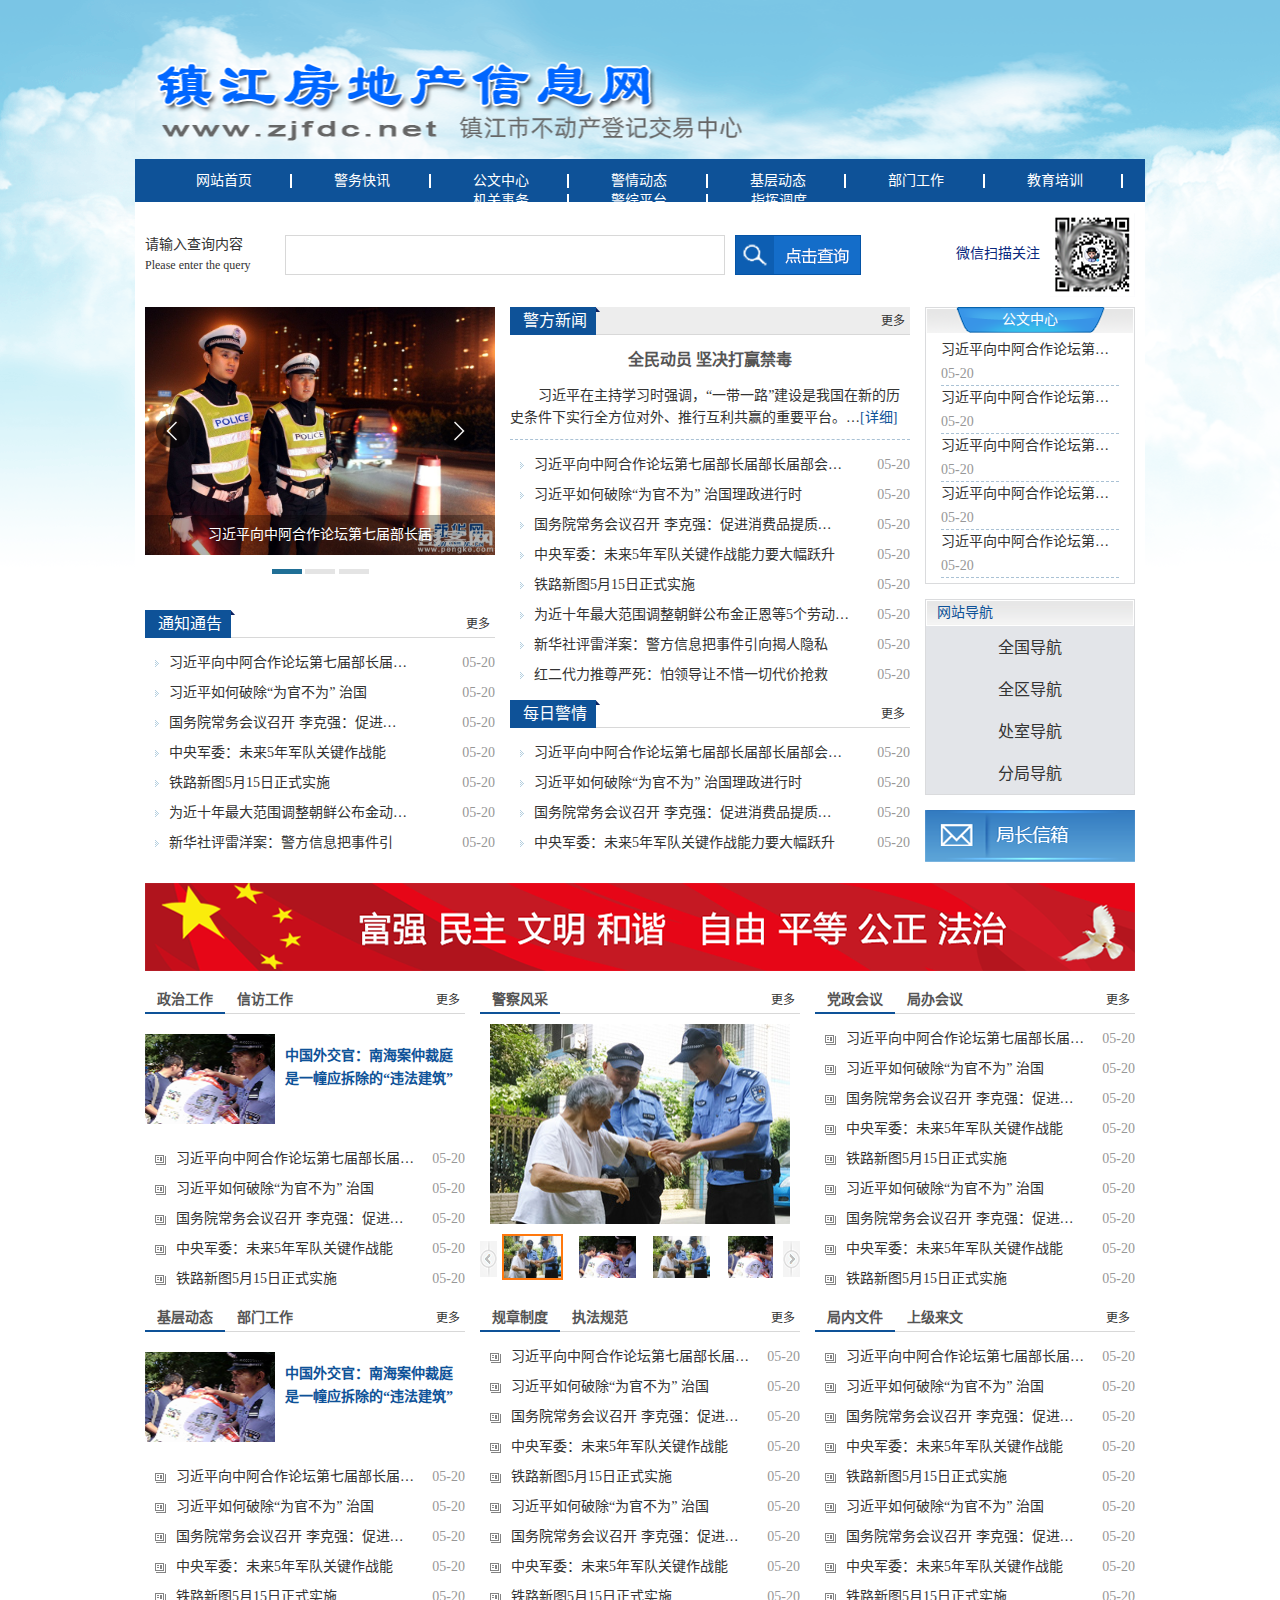
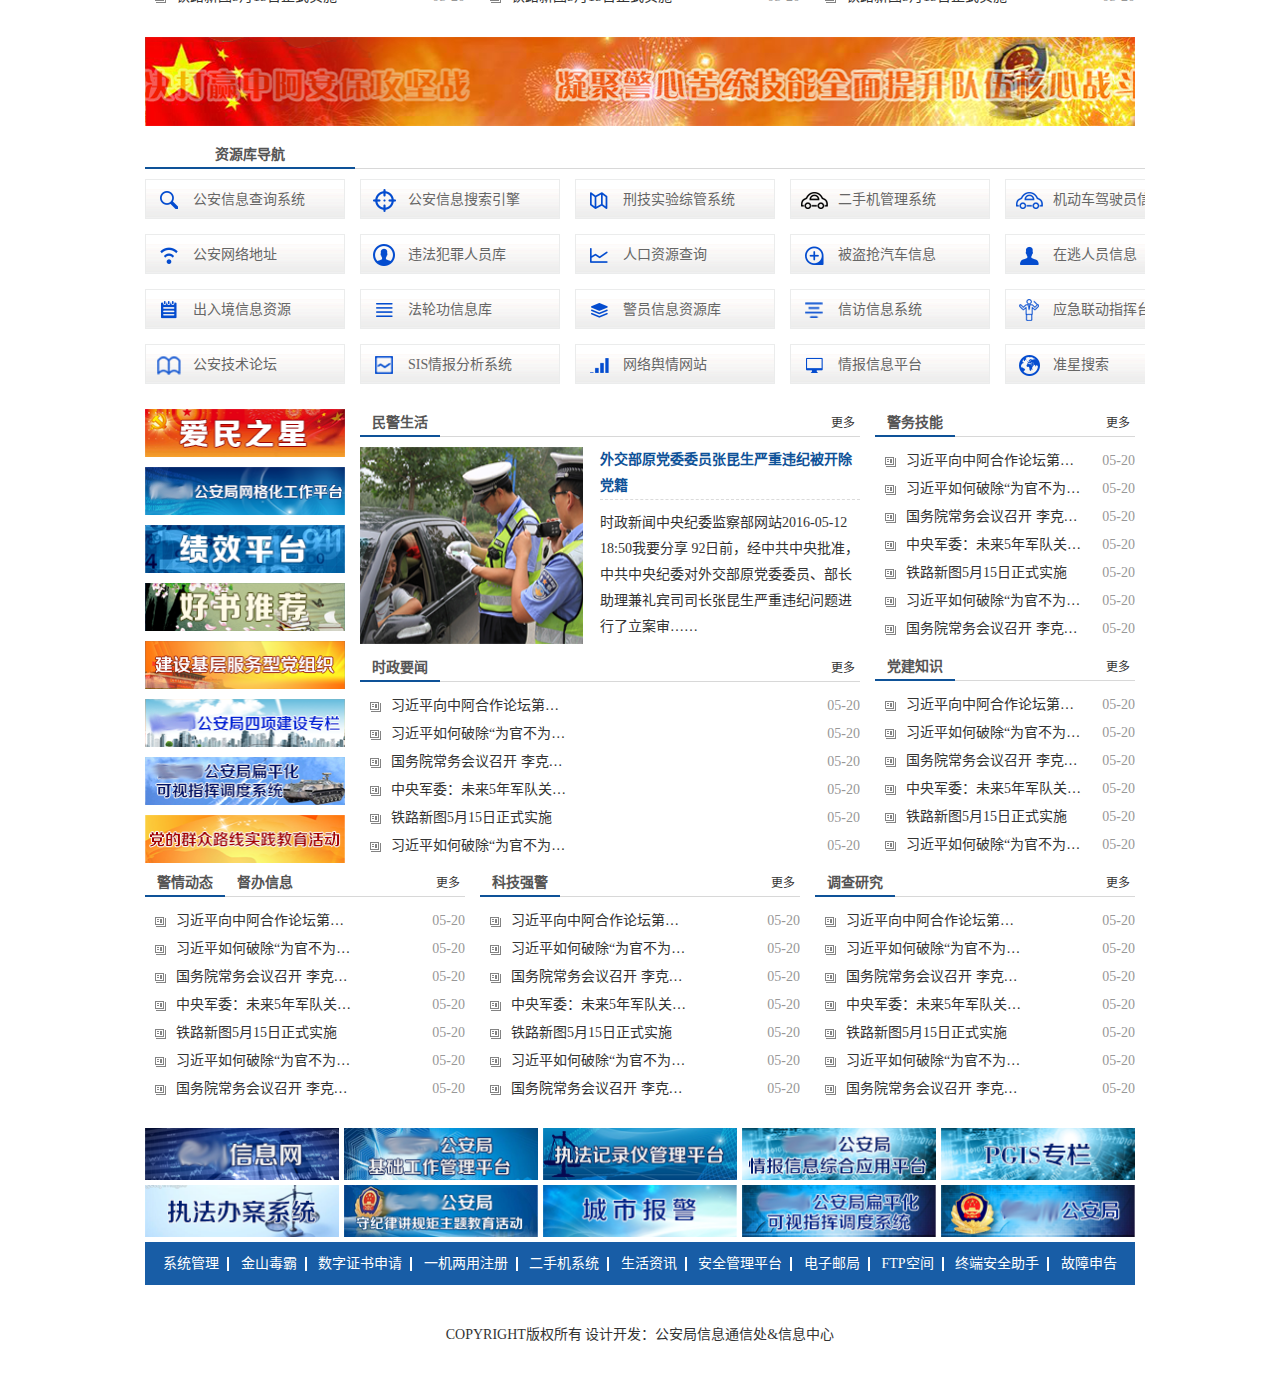
<file: wp-content/themes/zjfdc/index.html>
<!DOCTYPE html>
<html lang="zh-CN">

	<head>
		<meta charset="utf-8">
		<meta http-equiv="X-UA-Compatible" content="IE=edge,Chrome=1">
		<meta name="renderer" content="webkit">
		<!--国产浏览器高速模式-->
		<meta name="viewport" content="width=device-width, initial-scale=1">
		<meta name="author" content="Yao Longfei" />
		<!-- 作者 -->
		<meta name="revised" content="Yao.v1, 2016/7/11" />
		<!-- 定义页面的最新版本 -->
		<meta name="description" content="网站简介" />
		<!-- 网站简介 -->
		<meta name="keywords" content="搜索关键字，以半角英文逗号隔开" />
		<!-- 搜索关键字 -->
		<title>某某市公安局</title>
		<!-- 基础样式文件 开始 -->
		<link href="css/bootstrap.css" rel="stylesheet" type="text/css">
		<link href="css/base.css" rel="stylesheet" type="text/css">
		<link href="css/index.css" rel="stylesheet" type="text/css">
		<!-- 基础样式文件结束 -->
		<!-- 基础JS文件 开始 -->
		<script type="text/javascript" src="js/jquery-1.10.2.min.js"></script>
		<script type="text/javascript" src="js/bootstrap.min.js"></script>
		<script type="text/javascript" src="js/base.js"></script>
		<script type="text/javascript" src="js/index.js"></script>
		<!-- 轮播图 开始 -->
		<script type="text/javascript" src="js/lb_jcfc.js"></script>
		<link href="css/lbt1.css" rel="stylesheet" type="text/css">
		<script type="text/javascript" src="js/lbt1.js"></script>
		<!-- 基础JS文件 结束 -->
	</head>

	<body>
		
		<!-- main 开始 -->
		<div class="main">
			<div class="main_box">

				<!-- logo 开始 -->
				<div class="logo"></div>
				<!-- logo 结束 -->
	
				<!-- banner 开始 -->
				<div class="banner">
					<ul>
						<li class="right_border"><a href="index.html">网站首页</a></li>
						<li class="right_border"><a href="list_pic.html">警务快讯</a></li>
						<li class="right_border"><a href="list_wz.html">公文中心</a></li>
						<li class="right_border"><a href="">警情动态</a></li>
						<li class="right_border"><a href="">基层动态</a></li>
						<li class="right_border"><a href="">部门工作</a></li>
						<li class="right_border"><a href="">教育培训</a></li>
						<li class="right_border"><a href="">机关事务</a></li>
						<li class="right_border"><a href="">警综平台</a></li>
						<li><a href="">指挥调度</a></li>
					</ul>
				</div>
				<!-- banner 结束 -->
	
				<!-- 搜索与微信 开始 -->
				<div class="search_wx">
					<div class="search">
						<span>
							请输入查询内容<br />
							<font>Please enter the query</font>
						</span>
						<input class="text" type="text" />
						<input class="button" type="button" />
					</div>
					<div class="wx">
						<font>微信扫描关注</font><img src="img/index/2wm.png" />
					</div>
				</div>
				<!-- 搜索与微信 结束 -->
	
				<!-- 新闻 开始 -->
				<div class="news">
					<div class="news_box1">
						<div class="news_lb">
							<div id="playBox">
								<div class="pre"></div>
								<div class="next"></div>
								<div class="smalltitle">
									<ul>
										<li class="thistitle"></li>
										<li></li>
										<li></li>
									</ul>
								</div>
								<ul class="oUlplay">
									<li><a href="" target="_blank"><img src="img/index/news_lb_PIC1.jpg" ><p>习近平向中阿合作论坛第七届部长届</p></a></li>
									<li><a href="" target="_blank"><img src="img/index/news_lb_PIC2.jpg" ><p>习近平向中阿合作论坛第七届部长届</p></a></li>
									<li><a href="" target="_blank"><img src="img/index/news_lb_PIC3.jpg" ><p>习近平向中阿合作论坛第七届部长届</p></a></li>
								</ul>
							</div>
						</div>
						<div class="news_tzgg">
							<div class="news_tzgg_title">
								<font>通知通告</font><span><a href="">更多</a></span>
							</div>
							<div class="news_tzgg_content">
								<ul>
									<li>
										<a href=""><img src="img/index/news_list_ico.png">习近平向中阿合作论坛第七届部长届…</a><span>05-20</span></li>
									<li>
										<a href=""><img src="img/index/news_list_ico.png">习近平如何破除“为官不为” 治国</a><span>05-20</span></li>
									<li>
										<a href=""><img src="img/index/news_list_ico.png">国务院常务会议召开 李克强：促进…</a><span>05-20</span></li>
									<li>
										<a href=""><img src="img/index/news_list_ico.png">中央军委：未来5年军队关键作战能</a><span>05-20</span></li>
									<li>
										<a href=""><img src="img/index/news_list_ico.png">铁路新图5月15日正式实施</a><span>05-20</span></li>
									<li>
										<a href=""><img src="img/index/news_list_ico.png">为近十年最大范围调整朝鲜公布金动…</a><span>05-20</span></li>
									<li>
										<a href=""><img src="img/index/news_list_ico.png">新华社评雷洋案：警方信息把事件引</a><span>05-20</span></li>
								</ul>
							</div>
						</div>
					</div>
					<div class="news_box2">
						<div class="news_jfxw">
							<div class="news_jfxw_title">
								<font>警方新闻</font><span><a href="">更多</a></span>
							</div>
							<div class="news_jfxw_content">
								<div class="focus">
									<p class="title">全民动员 坚决打赢禁毒</p>
									<p class="con">习近平在主持学习时强调，“一带一路”建设是我国在新的历史条件下实行全方位对外、推行互利共赢的重要平台。…<a href="">[详细]</a></p>
								</div>
								<ul>
									<li>
										<a href=""><img src="img/index/news_list_ico.png">习近平向中阿合作论坛第七届部长届部长届部会…</a><span>05-20</span></li>
									<li>
										<a href=""><img src="img/index/news_list_ico.png">习近平如何破除“为官不为” 治国理政进行时</a><span>05-20</span></li>
									<li>
										<a href=""><img src="img/index/news_list_ico.png">国务院常务会议召开 李克强：促进消费品提质…</a><span>05-20</span></li>
									<li>
										<a href=""><img src="img/index/news_list_ico.png">中央军委：未来5年军队关键作战能力要大幅跃升</a><span>05-20</span></li>
									<li>
										<a href=""><img src="img/index/news_list_ico.png">铁路新图5月15日正式实施</a><span>05-20</span></li>
									<li>
										<a href=""><img src="img/index/news_list_ico.png">为近十年最大范围调整朝鲜公布金正恩等5个劳动…</a><span>05-20</span></li>
									<li>
										<a href=""><img src="img/index/news_list_ico.png">新华社评雷洋案：警方信息把事件引向揭人隐私</a><span>05-20</span></li>
									<li>
										<a href=""><img src="img/index/news_list_ico.png">红二代力推尊严死：怕领导让不惜一切代价抢救</a><span>05-20</span></li>
								</ul>
							</div>
						</div>
						<div class="news_mrjq">
							<div class="news_tzgg_title">
								<font>每日警情</font><span><a href="">更多</a></span>
							</div>
							<div class="news_tzgg_content">
								<ul>
									<li>
										<a href=""><img src="img/index/news_list_ico.png">习近平向中阿合作论坛第七届部长届部长届部会…</a><span>05-20</span></li>
									<li>
										<a href=""><img src="img/index/news_list_ico.png">习近平如何破除“为官不为” 治国理政进行时</a><span>05-20</span></li>
									<li>
										<a href=""><img src="img/index/news_list_ico.png">国务院常务会议召开 李克强：促进消费品提质…</a><span>05-20</span></li>
									<li>
										<a href=""><img src="img/index/news_list_ico.png">中央军委：未来5年军队关键作战能力要大幅跃升</a><span>05-20</span></li>
								</ul>
							</div>
						</div>
					</div>
					<div class="news_box3">
						<div class="news_gwzx">
							<div class="news_gwzx_title">
								公文中心
							</div>
							<div class="news_gwzx_content">
								<ul>
									<li><a href="">习近平向中阿合作论坛第七届部长届</a><span>05-20</span></li>
									<li><a href="">习近平向中阿合作论坛第七届部长届</a><span>05-20</span></li>
									<li><a href="">习近平向中阿合作论坛第七届部长届</a><span>05-20</span></li>
									<li><a href="">习近平向中阿合作论坛第七届部长届</a><span>05-20</span></li>
									<li><a href="">习近平向中阿合作论坛第七届部长届</a><span>05-20</span></li>
								</ul>
							</div>
						</div>
						<div class="news_wzdh">
							<div class="news_wzdh_title">
								网站导航
							</div>
							<div class="news_wzdh_content">
								<input class="button" type="button" value="全国导航" />
								<input class="button" type="button" value="全区导航" />
								<input class="button" type="button" value="处室导航" />
								<input class="button" type="button" value="分局导航" />
							</div>
							<div class="tc">
								<div class="news_wzdh_box">
									<table>
										<tr>
											<td class="title">全国</td>
											<td class="fh">&nbsp;&gt;&nbsp;</td>
											<td class="menu"><a href="">公安部</a></td>
										</tr>
										<tr>
											<td class="title">东北地区</td>
											<td class="fh">&nbsp;&gt;&nbsp;</td>
											<td class="menu"><a href="">辽宁</a><a href="">吉林</a><a href="">黑龙江</a></td>
										</tr>
										<tr>
											<td class="title">东北地区</td>
											<td class="fh">&nbsp;&gt;&nbsp;</td>
											<td class="menu"><a href="">辽宁</a><a href="">吉林</a><a href="">黑龙江</a></td>
										</tr>
										<tr>
											<td class="title">东北地区</td>
											<td class="fh">&nbsp;&gt;&nbsp;</td>
											<td class="menu"><a href="">辽宁</a><a href="">吉林</a><a href="">黑龙江</a></td>
										</tr>
										<tr>
											<td class="title">东北地区</td>
											<td class="fh">&nbsp;&gt;&nbsp;</td>
											<td class="menu"><a href="">辽宁</a><a href="">吉林</a><a href="">黑龙江</a></td>
										</tr>
									</table>
								</div>
								<div class="news_wzdh_box">
									<table>
										<tr>
											<td class="title">全国</td>
											<td class="fh">&nbsp;&gt;&nbsp;</td>
											<td class="menu"><a href="">公安部</a></td>
										</tr>
										<tr>
											<td class="title">东北地区</td>
											<td class="fh">&nbsp;&gt;&nbsp;</td>
											<td class="menu"><a href="">辽宁</a><a href="">吉林</a><a href="">黑龙江</a></td>
										</tr>
										<tr>
											<td class="title">华东地区</td>
											<td class="fh">&nbsp;&gt;&nbsp;</td>
											<td class="menu"><a href="">上海</a><a href="">江苏</a><a href="">浙江</a><a href="">安徽</a><a href="">福建</a><a href="">江西</a><a href="">山东</a></td>
										</tr>
										<tr>
											<td class="title">华中地区</td>
											<td class="fh">&nbsp;&gt;&nbsp;</td>
											<td class="menu"><a href="">河南</a><a href="">湖北</a><a href="">湖南</a></td>
										</tr>
										<tr>
											<td class="title">华北地区</td>
											<td class="fh">&nbsp;&gt;&nbsp;</td>
											<td class="menu"><a href="">北京</a><a href="">天津</a><a href="">河北</a><a href="">山西</a><a href="">内蒙古</a><a href="">江西</a><a href="">山东</a></td>
										</tr>
										<tr>
											<td class="title" valign="top">西北地区</td>
											<td class="fh" valign="top">&nbsp;&gt;&nbsp;</td>
											<td class="menu"><a href="">宁夏</a><a href="">陕西</a><a href="">甘肃</a><a href="">青海</a><a href="">新疆建设兵团</a><a href="">新疆</a><a href="">西藏自治区</a></td>
										</tr>
										<tr>
											<td class="title">华南地区</td>
											<td class="fh">&nbsp;&gt;&nbsp;</td>
											<td class="menu"><a href="">宁夏</a><a href="">广东</a><a href="">广西</a><a href="">海南</a></td>
										</tr>
										<tr>
											<td class="title">西南地区</td>
											<td class="fh">&nbsp;&gt;&nbsp;</td>
											<td class="menu"><a href="">河南</a><a href="">湖北</a><a href="">湖南</a></td>
										</tr>
									</table>
								</div>
								<div class="news_wzdh_box">
									<table>
										<tr>
											<td class="title">1全国</td>
											<td class="fh">&nbsp;&gt;&nbsp;</td>
											<td class="menu"><a href="">公安部</a></td>
										</tr>
										<tr>
											<td class="title">东北地区</td>
											<td class="fh">&nbsp;&gt;&nbsp;</td>
											<td class="menu"><a href="">辽宁</a><a href="">吉林</a><a href="">黑龙江</a></td>
										</tr>
										<tr>
											<td class="title">东北地区</td>
											<td class="fh">&nbsp;&gt;&nbsp;</td>
											<td class="menu"><a href="">辽宁</a><a href="">吉林</a><a href="">黑龙江</a></td>
										</tr>
										<tr>
											<td class="title">东北地区</td>
											<td class="fh">&nbsp;&gt;&nbsp;</td>
											<td class="menu"><a href="">辽宁</a><a href="">吉林</a><a href="">黑龙江</a></td>
										</tr>
										<tr>
											<td class="title">东北地区</td>
											<td class="fh">&nbsp;&gt;&nbsp;</td>
											<td class="menu"><a href="">辽宁</a><a href="">吉林</a><a href="">黑龙江</a></td>
										</tr>
									</table>
								</div>
								<div class="news_wzdh_box">
									<table>
										<tr>
											<td class="title">1全国</td>
											<td class="fh">&nbsp;&gt;&nbsp;</td>
											<td class="menu"><a href="">公安部</a></td>
										</tr>
										<tr>
											<td class="title">东北地区</td>
											<td class="fh">&nbsp;&gt;&nbsp;</td>
											<td class="menu"><a href="">辽宁</a><a href="">吉林</a><a href="">黑龙江</a></td>
										</tr>
										<tr>
											<td class="title">东北地区</td>
											<td class="fh">&nbsp;&gt;&nbsp;</td>
											<td class="menu"><a href="">辽宁</a><a href="">吉林</a><a href="">黑龙江</a></td>
										</tr>
										<tr>
											<td class="title">东北地区</td>
											<td class="fh">&nbsp;&gt;&nbsp;</td>
											<td class="menu"><a href="">辽宁</a><a href="">吉林</a><a href="">黑龙江</a></td>
										</tr>
										<tr>
											<td class="title">东北地区</td>
											<td class="fh">&nbsp;&gt;&nbsp;</td>
											<td class="menu"><a href="">辽宁</a><a href="">吉林</a><a href="">黑龙江</a></td>
										</tr>
									</table>
								</div>
							</div>
						</div>
						<div class="news_jzxx">
							<img src="img/index/news_jzxx_bg.png" />
						</div>
					</div>
				</div>
				<!-- 新闻 结束 -->
	
				<!-- 广告1 开始 -->
				<div class="ad">
					<img src="img/index/ad1.png" />
				</div>
				<!-- 广告1 结束 -->
	
				<!-- 政治工作等11个模块 开始 -->
				<div class="words11">
					<div class="words11_zzgz_xfgz">
						<div class="words11_zzgz_xfgz_title">
							<font style="border-bottom: 2px solid #0e5298;">政治工作</font>
							<font>信访工作</font><span><a href="">更多</a></span>
						</div>
						<div class="words11_zzgz_xfgz_content">
							<div class="box">
								<div class="focus"><img src="img/index/words11_PIC1.png">
									<p>中国外交官：南海案仲裁庭是一幢应拆除的“违法建筑”</p>
								</div>
								<ul>
									<li>
										<a href=""><img src="img/index/words11_list_ico.png">习近平向中阿合作论坛第七届部长届…</a><span>05-20</span></li>
									<li>
										<a href=""><img src="img/index/words11_list_ico.png">习近平如何破除“为官不为” 治国</a><span>05-20</span></li>
									<li>
										<a href=""><img src="img/index/words11_list_ico.png">国务院常务会议召开 李克强：促进…</a><span>05-20</span></li>
									<li>
										<a href=""><img src="img/index/words11_list_ico.png">中央军委：未来5年军队关键作战能</a><span>05-20</span></li>
									<li>
										<a href=""><img src="img/index/words11_list_ico.png">铁路新图5月15日正式实施</a><span>05-20</span></li>
								</ul>
							</div>
							<div class="box" style="display: none;">
								<ul>
									<li>
										<a href=""><img src="img/index/words11_list_ico.png">习近平向中阿合作论坛第七届部长届…</a><span>05-20</span></li>
									<li>
										<a href=""><img src="img/index/words11_list_ico.png">习近平如何破除“为官不为” 治国</a><span>05-20</span></li>
									<li>
										<a href=""><img src="img/index/words11_list_ico.png">国务院常务会议召开 李克强：促进…</a><span>05-20</span></li>
									<li>
										<a href=""><img src="img/index/words11_list_ico.png">中央军委：未来5年军队关键作战能</a><span>05-20</span></li>
									<li>
										<a href=""><img src="img/index/words11_list_ico.png">铁路新图5月15日正式实施</a><span>05-20</span></li>
									<li>
										<a href=""><img src="img/index/words11_list_ico.png">为近十年最大范围调整朝鲜公布金动…</a><span>05-20</span></li>
									<li>
										<a href=""><img src="img/index/words11_list_ico.png">新华社评雷洋案：警方信息把事件引</a><span>05-20</span></li>
								</ul>
							</div>
						</div>
					</div>
					<div class="words11_zzgz_xfgz" style="margin-left: 15px;">
						<div class="words11_zzgz_xfgz_title">
							<font style="border-bottom: 2px solid #0e5298;">警察风采</font><span><a href="">更多</a></span>
						</div>
						<div class="words11_jcfc_content">
							<div class="box">
								<div class="focus"><img src="img/index/words11_PIC2.png"></div>
								<div class="left" onclick="lb_jcfc('-')"></div>
								<div class="midd">
									<ul>
										<li>
											<a href="javascript:void(0);"><img style="border: 2px solid #ff780d;" src="img/index/words11_PIC2.png"></a>
										</li>
										<li>
											<a href="javascript:void(0);"><img src="img/index/words11_PIC1.png"></a>
										</li>
										<li>
											<a href="javascript:void(0);"><img src="img/index/words11_PIC2.png"></a>
										</li>
										<li>
											<a href="javascript:void(0);"><img src="img/index/words11_PIC1.png"></a>
										</li>
										<li>
											<a href="javascript:void(0);"><img src="img/index/words11_PIC2.png"></a>
										</li>
										<li>
											<a href="javascript:void(0);"><img src="img/index/words11_PIC1.png"></a>
										</li>
										<li>
											<a href="javascript:void(0);"><img src="img/index/words11_PIC1.png"></a>
										</li>
										<li>
											<a href="javascript:void(0);"><img src="img/index/words11_PIC1.png"></a>
										</li>
										<li>
											<a href="javascript:void(0);"><img src="img/index/words11_PIC1.png"></a>
										</li>
										<li>
											<a href="javascript:void(0);"><img src="img/index/words11_PIC1.png"></a>
										</li>
									</ul>
								</div>
								<div class="right" onclick="lb_jcfc('+')"></div>
							</div>
						</div>
					</div>
					<div class="words11_zzgz_xfgz" style="margin-left: 15px;">
						<div class="words11_zzgz_xfgz_title">
							<font style="border-bottom: 2px solid #0e5298;">党政会议</font>
							<font>局办会议</font><span><a href="">更多</a></span>
						</div>
						<div class="words11_zzgz_xfgz_content">
							<div class="box">
								<ul>
									<li>
										<a href=""><img src="img/index/words11_list_ico.png">习近平向中阿合作论坛第七届部长届…</a><span>05-20</span></li>
									<li>
										<a href=""><img src="img/index/words11_list_ico.png">习近平如何破除“为官不为” 治国</a><span>05-20</span></li>
									<li>
										<a href=""><img src="img/index/words11_list_ico.png">国务院常务会议召开 李克强：促进…</a><span>05-20</span></li>
									<li>
										<a href=""><img src="img/index/words11_list_ico.png">中央军委：未来5年军队关键作战能</a><span>05-20</span></li>
									<li>
										<a href=""><img src="img/index/words11_list_ico.png">铁路新图5月15日正式实施</a><span>05-20</span></li>
									<li>
										<a href=""><img src="img/index/words11_list_ico.png">习近平如何破除“为官不为” 治国</a><span>05-20</span></li>
									<li>
										<a href=""><img src="img/index/words11_list_ico.png">国务院常务会议召开 李克强：促进…</a><span>05-20</span></li>
									<li>
										<a href=""><img src="img/index/words11_list_ico.png">中央军委：未来5年军队关键作战能</a><span>05-20</span></li>
									<li>
										<a href=""><img src="img/index/words11_list_ico.png">铁路新图5月15日正式实施</a><span>05-20</span></li>
								</ul>
							</div>
							<div class="box" style="display: none;">
								<ul>
									<li>
										<a href=""><img src="img/index/words11_list_ico.png">习近平向中阿合作论坛第七届部长届…</a><span>05-20</span></li>
									<li>
										<a href=""><img src="img/index/words11_list_ico.png">习近平如何破除“为官不为” 治国</a><span>05-20</span></li>
									<li>
										<a href=""><img src="img/index/words11_list_ico.png">国务院常务会议召开 李克强：促进…</a><span>05-20</span></li>
									<li>
										<a href=""><img src="img/index/words11_list_ico.png">中央军委：未来5年军队关键作战能</a><span>05-20</span></li>
									<li>
										<a href=""><img src="img/index/words11_list_ico.png">铁路新图5月15日正式实施</a><span>05-20</span></li>
									<li>
										<a href=""><img src="img/index/words11_list_ico.png">为近十年最大范围调整朝鲜公布金动…</a><span>05-20</span></li>
									<li>
										<a href=""><img src="img/index/words11_list_ico.png">新华社评雷洋案：警方信息把事件引</a><span>05-20</span></li>
								</ul>
							</div>
						</div>
					</div>
					<div class="words11_zzgz_xfgz">
						<div class="words11_zzgz_xfgz_title">
							<font style="border-bottom: 2px solid #0e5298;">基层动态</font>
							<font>部门工作</font><span><a href="">更多</a></span>
						</div>
						<div class="words11_zzgz_xfgz_content">
							<div class="box">
								<div class="focus"><img src="img/index/words11_PIC1.png">
									<p>中国外交官：南海案仲裁庭是一幢应拆除的“违法建筑”</p>
								</div>
								<ul>
									<li>
										<a href=""><img src="img/index/words11_list_ico.png">习近平向中阿合作论坛第七届部长届…</a><span>05-20</span></li>
									<li>
										<a href=""><img src="img/index/words11_list_ico.png">习近平如何破除“为官不为” 治国</a><span>05-20</span></li>
									<li>
										<a href=""><img src="img/index/words11_list_ico.png">国务院常务会议召开 李克强：促进…</a><span>05-20</span></li>
									<li>
										<a href=""><img src="img/index/words11_list_ico.png">中央军委：未来5年军队关键作战能</a><span>05-20</span></li>
									<li>
										<a href=""><img src="img/index/words11_list_ico.png">铁路新图5月15日正式实施</a><span>05-20</span></li>
								</ul>
							</div>
							<div class="box" style="display: none;">
								<ul>
									<li>
										<a href=""><img src="img/index/words11_list_ico.png">习近平向中阿合作论坛第七届部长届…</a><span>05-20</span></li>
									<li>
										<a href=""><img src="img/index/words11_list_ico.png">习近平如何破除“为官不为” 治国</a><span>05-20</span></li>
									<li>
										<a href=""><img src="img/index/words11_list_ico.png">国务院常务会议召开 李克强：促进…</a><span>05-20</span></li>
									<li>
										<a href=""><img src="img/index/words11_list_ico.png">中央军委：未来5年军队关键作战能</a><span>05-20</span></li>
									<li>
										<a href=""><img src="img/index/words11_list_ico.png">铁路新图5月15日正式实施</a><span>05-20</span></li>
									<li>
										<a href=""><img src="img/index/words11_list_ico.png">为近十年最大范围调整朝鲜公布金动…</a><span>05-20</span></li>
									<li>
										<a href=""><img src="img/index/words11_list_ico.png">新华社评雷洋案：警方信息把事件引</a><span>05-20</span></li>
								</ul>
							</div>
						</div>
					</div>
					<div class="words11_zzgz_xfgz" style="margin-left: 15px;">
						<div class="words11_zzgz_xfgz_title">
							<font style="border-bottom: 2px solid #0e5298;">规章制度</font>
							<font>执法规范</font><span><a href="">更多</a></span>
						</div>
						<div class="words11_zzgz_xfgz_content">
							<div class="box">
								<ul>
									<li>
										<a href=""><img src="img/index/words11_list_ico.png">习近平向中阿合作论坛第七届部长届…</a><span>05-20</span></li>
									<li>
										<a href=""><img src="img/index/words11_list_ico.png">习近平如何破除“为官不为” 治国</a><span>05-20</span></li>
									<li>
										<a href=""><img src="img/index/words11_list_ico.png">国务院常务会议召开 李克强：促进…</a><span>05-20</span></li>
									<li>
										<a href=""><img src="img/index/words11_list_ico.png">中央军委：未来5年军队关键作战能</a><span>05-20</span></li>
									<li>
										<a href=""><img src="img/index/words11_list_ico.png">铁路新图5月15日正式实施</a><span>05-20</span></li>
									<li>
										<a href=""><img src="img/index/words11_list_ico.png">习近平如何破除“为官不为” 治国</a><span>05-20</span></li>
									<li>
										<a href=""><img src="img/index/words11_list_ico.png">国务院常务会议召开 李克强：促进…</a><span>05-20</span></li>
									<li>
										<a href=""><img src="img/index/words11_list_ico.png">中央军委：未来5年军队关键作战能</a><span>05-20</span></li>
									<li>
										<a href=""><img src="img/index/words11_list_ico.png">铁路新图5月15日正式实施</a><span>05-20</span></li>
								</ul>
							</div>
							<div class="box" style="display: none;">
								<ul>
									<li>
										<a href=""><img src="img/index/words11_list_ico.png">习近平向中阿合作论坛第七届部长届…</a><span>05-20</span></li>
									<li>
										<a href=""><img src="img/index/words11_list_ico.png">习近平如何破除“为官不为” 治国</a><span>05-20</span></li>
									<li>
										<a href=""><img src="img/index/words11_list_ico.png">国务院常务会议召开 李克强：促进…</a><span>05-20</span></li>
									<li>
										<a href=""><img src="img/index/words11_list_ico.png">中央军委：未来5年军队关键作战能</a><span>05-20</span></li>
									<li>
										<a href=""><img src="img/index/words11_list_ico.png">铁路新图5月15日正式实施</a><span>05-20</span></li>
									<li>
										<a href=""><img src="img/index/words11_list_ico.png">为近十年最大范围调整朝鲜公布金动…</a><span>05-20</span></li>
									<li>
										<a href=""><img src="img/index/words11_list_ico.png">新华社评雷洋案：警方信息把事件引</a><span>05-20</span></li>
								</ul>
							</div>
						</div>
					</div>
					<div class="words11_zzgz_xfgz" style="margin-left: 15px;">
						<div class="words11_zzgz_xfgz_title">
							<font style="border-bottom: 2px solid #0e5298;">局内文件</font>
							<font>上级来文</font><span><a href="">更多</a></span>
						</div>
						<div class="words11_zzgz_xfgz_content">
							<div class="box">
								<ul>
									<li>
										<a href=""><img src="img/index/words11_list_ico.png">习近平向中阿合作论坛第七届部长届…</a><span>05-20</span></li>
									<li>
										<a href=""><img src="img/index/words11_list_ico.png">习近平如何破除“为官不为” 治国</a><span>05-20</span></li>
									<li>
										<a href=""><img src="img/index/words11_list_ico.png">国务院常务会议召开 李克强：促进…</a><span>05-20</span></li>
									<li>
										<a href=""><img src="img/index/words11_list_ico.png">中央军委：未来5年军队关键作战能</a><span>05-20</span></li>
									<li>
										<a href=""><img src="img/index/words11_list_ico.png">铁路新图5月15日正式实施</a><span>05-20</span></li>
									<li>
										<a href=""><img src="img/index/words11_list_ico.png">习近平如何破除“为官不为” 治国</a><span>05-20</span></li>
									<li>
										<a href=""><img src="img/index/words11_list_ico.png">国务院常务会议召开 李克强：促进…</a><span>05-20</span></li>
									<li>
										<a href=""><img src="img/index/words11_list_ico.png">中央军委：未来5年军队关键作战能</a><span>05-20</span></li>
									<li>
										<a href=""><img src="img/index/words11_list_ico.png">铁路新图5月15日正式实施</a><span>05-20</span></li>
								</ul>
							</div>
							<div class="box" style="display: none;">
								<ul>
									<li>
										<a href=""><img src="img/index/words11_list_ico.png">习近平向中阿合作论坛第七届部长届…</a><span>05-20</span></li>
									<li>
										<a href=""><img src="img/index/words11_list_ico.png">习近平如何破除“为官不为” 治国</a><span>05-20</span></li>
									<li>
										<a href=""><img src="img/index/words11_list_ico.png">国务院常务会议召开 李克强：促进…</a><span>05-20</span></li>
									<li>
										<a href=""><img src="img/index/words11_list_ico.png">中央军委：未来5年军队关键作战能</a><span>05-20</span></li>
									<li>
										<a href=""><img src="img/index/words11_list_ico.png">铁路新图5月15日正式实施</a><span>05-20</span></li>
									<li>
										<a href=""><img src="img/index/words11_list_ico.png">为近十年最大范围调整朝鲜公布金动…</a><span>05-20</span></li>
									<li>
										<a href=""><img src="img/index/words11_list_ico.png">新华社评雷洋案：警方信息把事件引</a><span>05-20</span></li>
								</ul>
							</div>
						</div>
					</div>
				</div>
				<!-- 政治工作等11个模块 结束 -->
	
				<!-- 广告2 开始 -->
				<div class="ad">
					<img src="img/index/ad2.png" />
				</div>
				<!-- 广告2 结束 -->
	
				<!-- 资源库导航 开始 -->
				<div class="zykdh">
					<div class="zykdh_title">
						<font style="border-bottom: 2px solid #0e5298;">资源库导航 </font>
					</div>
					<div class="zykdh_content">
						<ul>
							<li>
								<a href=""><img src="img/index/zykdh_ico1.png">公安信息查询系统</a>
							</li>
							<li style="margin-left: 15px;">
								<a href=""><img src="img/index/zykdh_ico2.png">公安信息搜索引擎</a>
							</li>
							<li style="margin-left: 15px;">
								<a href=""><img src="img/index/zykdh_ico3.png">刑技实验综管系统</a>
							</li>
							<li style="margin-left: 15px;">
								<a href=""><img src="img/index/zykdh_ico4.png">二手机管理系统</a>
							</li>
							<li style="margin-left: 15px;">
								<a href=""><img src="img/index/zykdh_ico5.png">机动车驾驶员信息</a>
							</li>
							<li>
								<a href=""><img src="img/index/zykdh_ico6.png">公安网络地址</a>
							</li>
							<li style="margin-left: 15px;">
								<a href=""><img src="img/index/zykdh_ico7.png">违法犯罪人员库</a>
							</li>
							<li style="margin-left: 15px;">
								<a href=""><img src="img/index/zykdh_ico8.png">人口资源查询</a>
							</li>
							<li style="margin-left: 15px;">
								<a href=""><img src="img/index/zykdh_ico9.png">被盗抢汽车信息</a>
							</li>
							<li style="margin-left: 15px;">
								<a href=""><img src="img/index/zykdh_ico10.png">在逃人员信息</a>
							</li>
							<li>
								<a href=""><img src="img/index/zykdh_ico11.png">出入境信息资源</a>
							</li>
							<li style="margin-left: 15px;">
								<a href=""><img src="img/index/zykdh_ico12.png">法轮功信息库</a>
							</li>
							<li style="margin-left: 15px;">
								<a href=""><img src="img/index/zykdh_ico13.png">警员信息资源库</a>
							</li>
							<li style="margin-left: 15px;">
								<a href=""><img src="img/index/zykdh_ico14.png">信访信息系统</a>
							</li>
							<li style="margin-left: 15px;">
								<a href=""><img src="img/index/zykdh_ico15.png">应急联动指挥台</a>
							</li>
							<li>
								<a href=""><img src="img/index/zykdh_ico16.png">公安技术论坛</a>
							</li>
							<li style="margin-left: 15px;">
								<a href=""><img src="img/index/zykdh_ico17.png">SIS情报分析系统</a>
							</li>
							<li style="margin-left: 15px;">
								<a href=""><img src="img/index/zykdh_ico18.png">网络舆情网站</a>
							</li>
							<li style="margin-left: 15px;">
								<a href=""><img src="img/index/zykdh_ico19.png">情报信息平台</a>
							</li>
							<li style="margin-left: 15px;">
								<a href=""><img src="img/index/zykdh_ico20.png">准星搜索</a>
							</li>
						</ul>
					</div>
				</div>
				<!-- 资源库导航 结束 -->
	
				<!-- 广告和其他模块 开始 -->
				<div class="ad_other">
					<div class="ad_other_ztl">
						<a href=""><img src="img/index/ad_other_ztl_PIC1.png" /></a>
						<div class="height_10"></div>
						<a href=""><img src="img/index/ad_other_ztl_PIC2.png" /></a>
						<div class="height_10"></div>
						<a href=""><img src="img/index/ad_other_ztl_PIC3.png" /></a>
						<div class="height_10"></div>
						<a href=""><img src="img/index/ad_other_ztl_PIC4.png" /></a>
						<div class="height_10"></div>
						<a href=""><img src="img/index/ad_other_ztl_PIC5.png" /></a>
						<div class="height_10"></div>
						<a href=""><img src="img/index/ad_other_ztl_PIC6.png" /></a>
						<div class="height_10"></div>
						<a href=""><img src="img/index/ad_other_ztl_PIC7.png" /></a>
						<div class="height_10"></div>
						<a href=""><img src="img/index/ad_other_ztl_PIC8.png" /></a>
					</div>
					<div class="ad_other_box2" style="margin-left: 15px;">
						<div class="ad_other_mjsh_tw">
							<div class="ad_other_mjsh_tw_title">
								<font style="border-bottom: 2px solid #0e5298;">民警生活</font><span><a href="">更多</a></span>
							</div>
							<div class="ad_other_mjsh_tw_content">
								<img src="img/index/ad_other_mjsh_tw_PIC.png">
								<div>
									<p class="title">外交部原党委委员张昆生严重违纪被开除党籍</p>
									<p class="con">时政新闻中央纪委监察部网站2016-05-12 18:50我要分享 92日前，经中共中央批准，中共中央纪委对外交部原党委委员、部长助理兼礼宾司司长张昆生严重违纪问题进行了立案审……</p>
								</div>
							</div>
						</div>
						<div class="ad_other_mjsh">
							<div class="ad_other_mjsh_title">
								<font style="border-bottom: 2px solid #0e5298;">时政要闻</font><span><a href="">更多</a></span>
							</div>
							<div class="ad_other_mjsh_content">
								<div class="box">
									<ul>
										<li>
											<a href=""><img src="img/index/words11_list_ico.png">习近平向中阿合作论坛第七届部长届…</a><span>05-20</span></li>
										<li>
											<a href=""><img src="img/index/words11_list_ico.png">习近平如何破除“为官不为” 治国</a><span>05-20</span></li>
										<li>
											<a href=""><img src="img/index/words11_list_ico.png">国务院常务会议召开 李克强：促进…</a><span>05-20</span></li>
										<li>
											<a href=""><img src="img/index/words11_list_ico.png">中央军委：未来5年军队关键作战能</a><span>05-20</span></li>
										<li>
											<a href=""><img src="img/index/words11_list_ico.png">铁路新图5月15日正式实施</a><span>05-20</span></li>
										<li>
											<a href=""><img src="img/index/words11_list_ico.png">习近平如何破除“为官不为” 治国</a><span>05-20</span></li>
									</ul>
								</div>
							</div>
						</div>
					</div>
					<div class="ad_other_box3" style="margin-left: 15px;">
						<div class="ad_other_mjsh">
							<div class="ad_other_mjsh_title">
								<font style="border-bottom: 2px solid #0e5298;">警务技能</font><span><a href="">更多</a></span>
							</div>
							<div class="ad_other_mjsh_content">
								<div class="box">
									<ul>
										<li>
											<a href=""><img src="img/index/words11_list_ico.png">习近平向中阿合作论坛第七届部长届…</a><span>05-20</span></li>
										<li>
											<a href=""><img src="img/index/words11_list_ico.png">习近平如何破除“为官不为” 治国</a><span>05-20</span></li>
										<li>
											<a href=""><img src="img/index/words11_list_ico.png">国务院常务会议召开 李克强：促进…</a><span>05-20</span></li>
										<li>
											<a href=""><img src="img/index/words11_list_ico.png">中央军委：未来5年军队关键作战能</a><span>05-20</span></li>
										<li>
											<a href=""><img src="img/index/words11_list_ico.png">铁路新图5月15日正式实施</a><span>05-20</span></li>
										<li>
											<a href=""><img src="img/index/words11_list_ico.png">习近平如何破除“为官不为” 治国</a><span>05-20</span></li>
										<li>
											<a href=""><img src="img/index/words11_list_ico.png">国务院常务会议召开 李克强：促进…</a><span>05-20</span></li>
									</ul>
								</div>
							</div>
						</div>
						<div class="ad_other_mjsh">
							<div class="ad_other_mjsh_title">
								<font style="border-bottom: 2px solid #0e5298;">党建知识</font><span><a href="">更多</a></span>
							</div>
							<div class="ad_other_mjsh_content">
								<div class="box">
									<ul>
										<li>
											<a href=""><img src="img/index/words11_list_ico.png">习近平向中阿合作论坛第七届部长届…</a><span>05-20</span></li>
										<li>
											<a href=""><img src="img/index/words11_list_ico.png">习近平如何破除“为官不为” 治国</a><span>05-20</span></li>
										<li>
											<a href=""><img src="img/index/words11_list_ico.png">国务院常务会议召开 李克强：促进…</a><span>05-20</span></li>
										<li>
											<a href=""><img src="img/index/words11_list_ico.png">中央军委：未来5年军队关键作战能</a><span>05-20</span></li>
										<li>
											<a href=""><img src="img/index/words11_list_ico.png">铁路新图5月15日正式实施</a><span>05-20</span></li>
										<li>
											<a href=""><img src="img/index/words11_list_ico.png">习近平如何破除“为官不为” 治国</a><span>05-20</span></li>
									</ul>
								</div>
							</div>
						</div>
					</div>
				</div>
				<!-- 广告和其他模块 结束 -->
	
				<!-- 广告和其他模块2 开始 -->
				<div class="ad_other" id="ad_other2">
					<div class="ad_other_mjsh" style="float: left; width: 320px;">
						<div class="ad_other_mjsh_title">
							<font style="border-bottom: 2px solid #0e5298;">警情动态</font>
							<font>督办信息</font><span><a href="">更多</a></span>
						</div>
						<div class="ad_other_mjsh_content">
							<div class="box">
								<ul>
									<li>
										<a href=""><img src="img/index/words11_list_ico.png">习近平向中阿合作论坛第七届部长届…</a><span>05-20</span></li>
									<li>
										<a href=""><img src="img/index/words11_list_ico.png">习近平如何破除“为官不为” 治国</a><span>05-20</span></li>
									<li>
										<a href=""><img src="img/index/words11_list_ico.png">国务院常务会议召开 李克强：促进…</a><span>05-20</span></li>
									<li>
										<a href=""><img src="img/index/words11_list_ico.png">中央军委：未来5年军队关键作战能</a><span>05-20</span></li>
									<li>
										<a href=""><img src="img/index/words11_list_ico.png">铁路新图5月15日正式实施</a><span>05-20</span></li>
									<li>
										<a href=""><img src="img/index/words11_list_ico.png">习近平如何破除“为官不为” 治国</a><span>05-20</span></li>
									<li>
										<a href=""><img src="img/index/words11_list_ico.png">国务院常务会议召开 李克强：促进…</a><span>05-20</span></li>
								</ul>
							</div>
							<div class="box" style="display: none;">
								<ul>
									<li>
										<a href=""><img src="img/index/words11_list_ico.png">习近平向中阿合作论坛第七届部长届…</a><span>05-21</span></li>
									<li>
										<a href=""><img src="img/index/words11_list_ico.png">习近平如何破除“为官不为” 治国</a><span>05-21</span></li>
									<li>
										<a href=""><img src="img/index/words11_list_ico.png">国务院常务会议召开 李克强：促进…</a><span>05-21</span></li>
									<li>
										<a href=""><img src="img/index/words11_list_ico.png">中央军委：未来5年军队关键作战能</a><span>05-21</span></li>
									<li>
										<a href=""><img src="img/index/words11_list_ico.png">铁路新图5月15日正式实施</a><span>05-21</span></li>
									<li>
										<a href=""><img src="img/index/words11_list_ico.png">习近平如何破除“为官不为” 治国</a><span>05-21</span></li>
									<li>
										<a href=""><img src="img/index/words11_list_ico.png">国务院常务会议召开 李克强：促进…</a><span>05-21</span></li>
								</ul>
							</div>
						</div>
					</div>
					<div class="ad_other_mjsh" style="float: left; width: 320px; margin-left: 15px;">
						<div class="ad_other_mjsh_title">
							<font style="border-bottom: 2px solid #0e5298;">科技强警</font><span><a href="">更多</a></span>
						</div>
						<div class="ad_other_mjsh_content">
							<div class="box">
								<ul>
									<li>
										<a href=""><img src="img/index/words11_list_ico.png">习近平向中阿合作论坛第七届部长届…</a><span>05-20</span></li>
									<li>
										<a href=""><img src="img/index/words11_list_ico.png">习近平如何破除“为官不为” 治国</a><span>05-20</span></li>
									<li>
										<a href=""><img src="img/index/words11_list_ico.png">国务院常务会议召开 李克强：促进…</a><span>05-20</span></li>
									<li>
										<a href=""><img src="img/index/words11_list_ico.png">中央军委：未来5年军队关键作战能</a><span>05-20</span></li>
									<li>
										<a href=""><img src="img/index/words11_list_ico.png">铁路新图5月15日正式实施</a><span>05-20</span></li>
									<li>
										<a href=""><img src="img/index/words11_list_ico.png">习近平如何破除“为官不为” 治国</a><span>05-20</span></li>
									<li>
										<a href=""><img src="img/index/words11_list_ico.png">国务院常务会议召开 李克强：促进…</a><span>05-20</span></li>
								</ul>
							</div>
						</div>
					</div>
					<div class="ad_other_mjsh" style="float: left; width: 320px; margin-left: 15px;">
						<div class="ad_other_mjsh_title">
							<font style="border-bottom: 2px solid #0e5298;">调查研究</font><span><a href="">更多</a></span>
						</div>
						<div class="ad_other_mjsh_content">
							<div class="box">
								<ul>
									<li>
										<a href=""><img src="img/index/words11_list_ico.png">习近平向中阿合作论坛第七届部长届…</a><span>05-20</span></li>
									<li>
										<a href=""><img src="img/index/words11_list_ico.png">习近平如何破除“为官不为” 治国</a><span>05-20</span></li>
									<li>
										<a href=""><img src="img/index/words11_list_ico.png">国务院常务会议召开 李克强：促进…</a><span>05-20</span></li>
									<li>
										<a href=""><img src="img/index/words11_list_ico.png">中央军委：未来5年军队关键作战能</a><span>05-20</span></li>
									<li>
										<a href=""><img src="img/index/words11_list_ico.png">铁路新图5月15日正式实施</a><span>05-20</span></li>
									<li>
										<a href=""><img src="img/index/words11_list_ico.png">习近平如何破除“为官不为” 治国</a><span>05-20</span></li>
									<li>
										<a href=""><img src="img/index/words11_list_ico.png">国务院常务会议召开 李克强：促进…</a><span>05-20</span></li>
								</ul>
							</div>
						</div>
					</div>
				</div>
	
				<!-- 广告和其他模块2 结束 -->
	
				<!-- 友情链接 开始 -->
				<div class="yqlj">
					<ul>
						<li>
							<a href=""><img src="img/index/yqlj_PIC1.png" /></a>
						</li>
						<li style="margin-left: 5px;">
							<a href=""><img src="img/index/yqlj_PIC2.png" /></a>
						</li>
						<li style="margin-left: 5px;">
							<a href=""><img src="img/index/yqlj_PIC3.png" /></a>
						</li>
						<li style="margin-left: 5px;">
							<a href=""><img src="img/index/yqlj_PIC4.png" /></a>
						</li>
						<li style="margin-left: 5px;">
							<a href=""><img src="img/index/yqlj_PIC5.png" /></a>
						</li>
						<li>
							<a href=""><img src="img/index/yqlj_PIC6.png" /></a>
						</li>
						<li style="margin-left: 5px;">
							<a href=""><img src="img/index/yqlj_PIC7.png" /></a>
						</li>
						<li style="margin-left: 5px;">
							<a href=""><img src="img/index/yqlj_PIC8.png" /></a>
						</li>
						<li style="margin-left: 5px;">
							<a href=""><img src="img/index/yqlj_PIC9.png" /></a>
						</li>
						<li style="margin-left: 5px;">
							<a href=""><img src="img/index/yqlj_PIC10.png" /></a>
						</li>
					</ul>
				</div>
				<!-- 友情链接 结束 -->
	
				<!-- banner 开始 -->
				<div class="bottom_banner">
					<ul>
						<li class="right_border"><a href="">系统管理</a></li>
						<li class="right_border"><a href="">金山毒霸</a></li>
						<li class="right_border"><a href="">数字证书申请</a></li>
						<li class="right_border"><a href="">一机两用注册</a></li>
						<li class="right_border"><a href="">二手机系统</a></li>
						<li class="right_border"><a href="">生活资讯</a></li>
						<li class="right_border"><a href="">安全管理平台</a></li>
						<li class="right_border"><a href="">电子邮局</a></li>
						<li class="right_border"><a href="">FTP空间</a></li>
						<li class="right_border"><a href="">终端安全助手</a></li>
						<li><a href="">故障申告</a></li>
					</ul>
				</div>
				<!-- banner 结束 -->
	
				<!-- bottom 开始 -->
				<div class="bottom">
					COPYRIGHT版权所有 设计开发：公安局信息通信处&信息中心 
				</div>
				<!-- bottom 结束 -->
	
				<!-- 左上角弹出窗 开始 -->
				<!--<div class="left_top_box">
					<div class="left_top_box_title">
						<font>公安局提示您</font><span></span>
					</div>
					<div class="left_top_box_content">
						生活和工作，不仅是眼前的忙碌，还有诗和远方……自从穿上警服后，似乎不再为自己的安危担忧，心里面惦记的总是“只要当事人没事就好，只要辖区不要发生交通事故就好”。你问我为什么？因为我知道“为别人就是为自己”。这是石嘴山交警分局七大队民警马涛在“寻石嘴山最美交警”活动中的工作感悟。盛夏时节，石嘴山交警分局在官方微信平台上开展了“寻石嘴山最美交警”评选活动，在火热的季节引爆了微信朋友圈。
	为展示石嘴山交通警察队伍形象，传递公安正能量，挖掘、发现、培养一批扎根基层、兢兢业业，任劳任怨、服务群众的先进典型，提高“两学一做”学习教育的感染力，石嘴山交警分局自6月27日至7月11日在官方微信平台开展了“寻石嘴山最美交警”评选活动，通过“寻找——发现——评选——表彰”多个环节，以“微故事”、“微体会”的形式，讲述交警好故事，传播交警好声音，唱响热爱石嘴山、建设石嘴山、奉献石嘴山的主旋律。此次初选的44名候选人由石嘴山市公安局交通警察分局所属各科所队推荐，通过在“石嘴山交警”微信平台上经广大网友票选，在全市交通民警中推选出长期默默坚守在一线，在平凡岗位中做出不平凡业绩的好民警好协警。他们当中既有理想照进现实的科班生，也有怀揣梦想有颜值有担当的90后，还有在公安战线奋战近三十年的老民警，他们有梦想，有故事，更有追求。活动首日，警察蓝的简洁设计风格，选手们生活和工作照片的多彩展现，个人感悟和工作求索的直白吐露，和以往常见的大头照附上工作简历的投票活动有所不同，吸引了众多网民来围观点赞，当日石嘴山交警官方微信平台的网页点击率突破了10万，“寻石嘴山最美交警”网上投票在微信朋友圈上连续多次刷屏，尤其晚上的黄金时段投票通道一度拥堵，由于页面查看人数众多超过系统分配上限，1分钟后才能进入投票页面，尽管在整个活动中每个微信用户只能参与一次投票，仍不乏众多网民的踊跃参与和朋友圈的分享。自活动以来，“寻石嘴山最美交警”共吸引30余万网民来围观，在石嘴山市78万的人口中，至少每3个人当中就有1人参与了投票活动。
					</div>
				</div>-->
				<!-- 左上角弹出窗 结束 -->
	
				<!-- 中间漂浮的广告图 开始 -->
				<!--<div class="middle_box">
					<img src="img/middle_box_PIC.jpg" />
					<span></span>
				</div>-->
				<!-- 中间漂浮的广告图 结束 -->
			</div>
		</div>
		<!-- main 结束 -->
		
	</body>

</html>
</file>
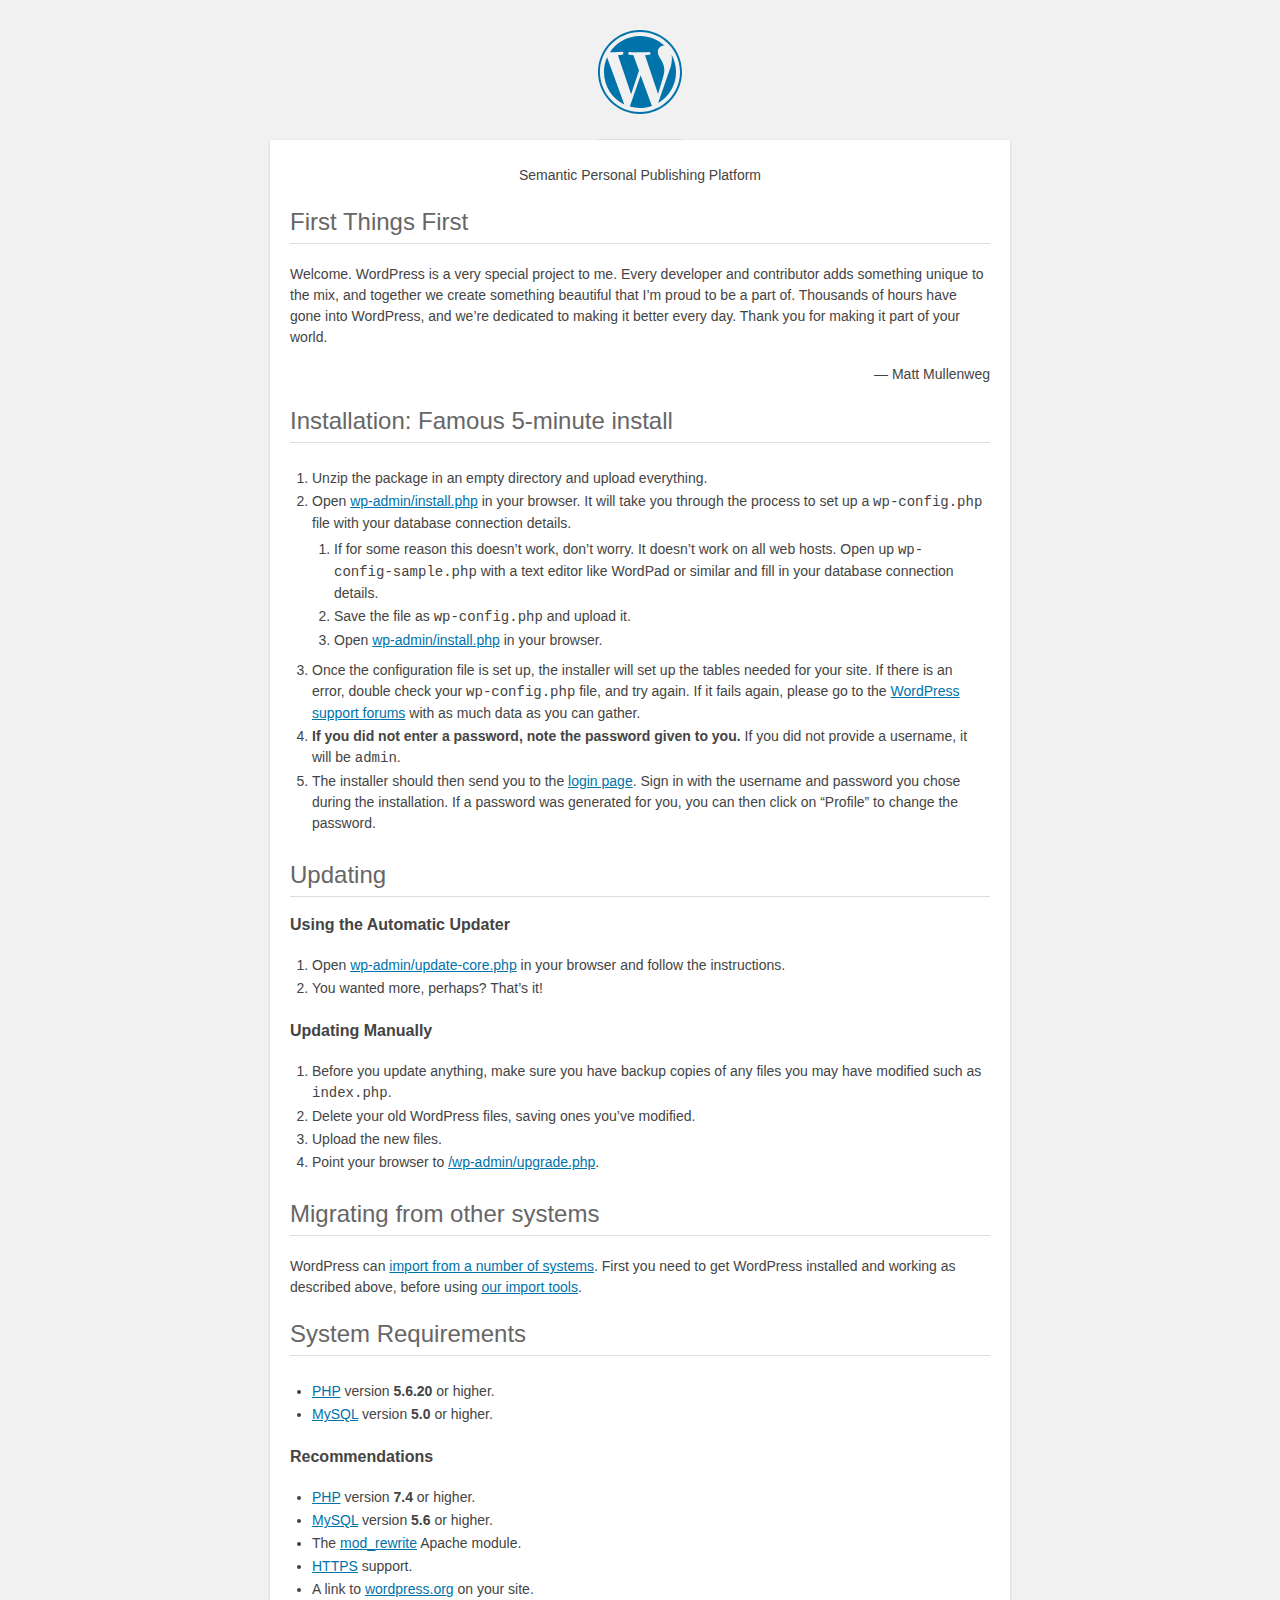
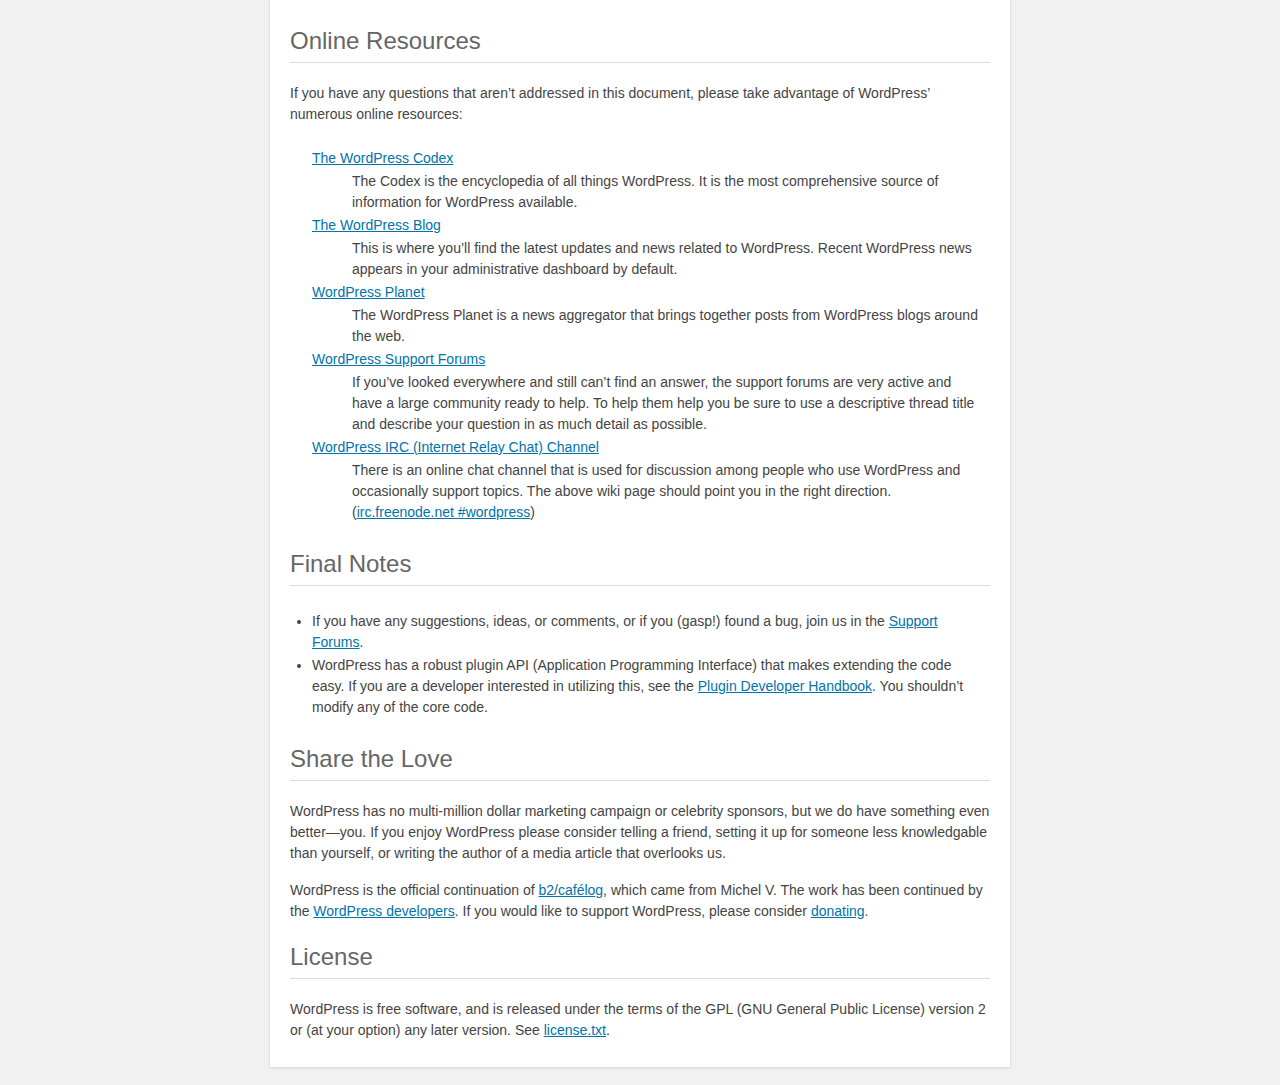
<file: readme.html>
<!DOCTYPE html>
<html lang="en">
<head>
	<meta name="viewport" content="width=device-width" />
	<meta http-equiv="Content-Type" content="text/html; charset=utf-8" />
	<title>WordPress &#8250; ReadMe</title>
	<link rel="stylesheet" href="wp-admin/css/install.css?ver=20100228" type="text/css" />
</head>
<body>
<h1 id="logo">
	<a href="https://wordpress.org/"><img alt="WordPress" src="wp-admin/images/wordpress-logo.png" /></a>
</h1>
<p style="text-align: center">Semantic Personal Publishing Platform</p>

<h2>First Things First</h2>
<p>Welcome. WordPress is a very special project to me. Every developer and contributor adds something unique to the mix, and together we create something beautiful that I&#8217;m proud to be a part of. Thousands of hours have gone into WordPress, and we&#8217;re dedicated to making it better every day. Thank you for making it part of your world.</p>
<p style="text-align: right">&#8212; Matt Mullenweg</p>

<h2>Installation: Famous 5-minute install</h2>
<ol>
	<li>Unzip the package in an empty directory and upload everything.</li>
	<li>Open <span class="file"><a href="wp-admin/install.php">wp-admin/install.php</a></span> in your browser. It will take you through the process to set up a <code>wp-config.php</code> file with your database connection details.
		<ol>
			<li>If for some reason this doesn&#8217;t work, don&#8217;t worry. It doesn&#8217;t work on all web hosts. Open up <code>wp-config-sample.php</code> with a text editor like WordPad or similar and fill in your database connection details.</li>
			<li>Save the file as <code>wp-config.php</code> and upload it.</li>
			<li>Open <span class="file"><a href="wp-admin/install.php">wp-admin/install.php</a></span> in your browser.</li>
		</ol>
	</li>
	<li>Once the configuration file is set up, the installer will set up the tables needed for your site. If there is an error, double check your <code>wp-config.php</code> file, and try again. If it fails again, please go to the <a href="https://wordpress.org/support/forums/">WordPress support forums</a> with as much data as you can gather.</li>
	<li><strong>If you did not enter a password, note the password given to you.</strong> If you did not provide a username, it will be <code>admin</code>.</li>
	<li>The installer should then send you to the <a href="wp-login.php">login page</a>. Sign in with the username and password you chose during the installation. If a password was generated for you, you can then click on &#8220;Profile&#8221; to change the password.</li>
</ol>

<h2>Updating</h2>
<h3>Using the Automatic Updater</h3>
<ol>
	<li>Open <span class="file"><a href="wp-admin/update-core.php">wp-admin/update-core.php</a></span> in your browser and follow the instructions.</li>
	<li>You wanted more, perhaps? That&#8217;s it!</li>
</ol>

<h3>Updating Manually</h3>
<ol>
	<li>Before you update anything, make sure you have backup copies of any files you may have modified such as <code>index.php</code>.</li>
	<li>Delete your old WordPress files, saving ones you&#8217;ve modified.</li>
	<li>Upload the new files.</li>
	<li>Point your browser to <span class="file"><a href="wp-admin/upgrade.php">/wp-admin/upgrade.php</a>.</span></li>
</ol>

<h2>Migrating from other systems</h2>
<p>WordPress can <a href="https://wordpress.org/support/article/importing-content/">import from a number of systems</a>. First you need to get WordPress installed and working as described above, before using <a href="wp-admin/import.php">our import tools</a>.</p>

<h2>System Requirements</h2>
<ul>
	<li><a href="https://secure.php.net/">PHP</a> version <strong>5.6.20</strong> or higher.</li>
	<li><a href="https://www.mysql.com/">MySQL</a> version <strong>5.0</strong> or higher.</li>
</ul>

<h3>Recommendations</h3>
<ul>
	<li><a href="https://secure.php.net/">PHP</a> version <strong>7.4</strong> or higher.</li>
	<li><a href="https://www.mysql.com/">MySQL</a> version <strong>5.6</strong> or higher.</li>
	<li>The <a href="https://httpd.apache.org/docs/2.2/mod/mod_rewrite.html">mod_rewrite</a> Apache module.</li>
	<li><a href="https://wordpress.org/news/2016/12/moving-toward-ssl/">HTTPS</a> support.</li>
	<li>A link to <a href="https://wordpress.org/">wordpress.org</a> on your site.</li>
</ul>

<h2>Online Resources</h2>
<p>If you have any questions that aren&#8217;t addressed in this document, please take advantage of WordPress&#8217; numerous online resources:</p>
<dl>
	<dt><a href="https://codex.wordpress.org/">The WordPress Codex</a></dt>
		<dd>The Codex is the encyclopedia of all things WordPress. It is the most comprehensive source of information for WordPress available.</dd>
	<dt><a href="https://wordpress.org/news/">The WordPress Blog</a></dt>
		<dd>This is where you&#8217;ll find the latest updates and news related to WordPress. Recent WordPress news appears in your administrative dashboard by default.</dd>
	<dt><a href="https://planet.wordpress.org/">WordPress Planet</a></dt>
		<dd>The WordPress Planet is a news aggregator that brings together posts from WordPress blogs around the web.</dd>
	<dt><a href="https://wordpress.org/support/forums/">WordPress Support Forums</a></dt>
		<dd>If you&#8217;ve looked everywhere and still can&#8217;t find an answer, the support forums are very active and have a large community ready to help. To help them help you be sure to use a descriptive thread title and describe your question in as much detail as possible.</dd>
	<dt><a href="https://codex.wordpress.org/IRC">WordPress <abbr>IRC</abbr> (Internet Relay Chat) Channel</a></dt>
		<dd>There is an online chat channel that is used for discussion among people who use WordPress and occasionally support topics. The above wiki page should point you in the right direction. (<a href="irc://irc.freenode.net/wordpress">irc.freenode.net #wordpress</a>)</dd>
</dl>

<h2>Final Notes</h2>
<ul>
	<li>If you have any suggestions, ideas, or comments, or if you (gasp!) found a bug, join us in the <a href="https://wordpress.org/support/forums/">Support Forums</a>.</li>
	<li>WordPress has a robust plugin <abbr>API</abbr> (Application Programming Interface) that makes extending the code easy. If you are a developer interested in utilizing this, see the <a href="https://developer.wordpress.org/plugins/">Plugin Developer Handbook</a>. You shouldn&#8217;t modify any of the core code.</li>
</ul>

<h2>Share the Love</h2>
<p>WordPress has no multi-million dollar marketing campaign or celebrity sponsors, but we do have something even better&#8212;you. If you enjoy WordPress please consider telling a friend, setting it up for someone less knowledgable than yourself, or writing the author of a media article that overlooks us.</p>

<p>WordPress is the official continuation of <a href="http://cafelog.com/">b2/caf&#233;log</a>, which came from Michel V. The work has been continued by the <a href="https://wordpress.org/about/">WordPress developers</a>. If you would like to support WordPress, please consider <a href="https://wordpress.org/donate/">donating</a>.</p>

<h2>License</h2>
<p>WordPress is free software, and is released under the terms of the <abbr>GPL</abbr> (GNU General Public License) version 2 or (at your option) any later version. See <a href="license.txt">license.txt</a>.</p>

</body>
</html>
</file>
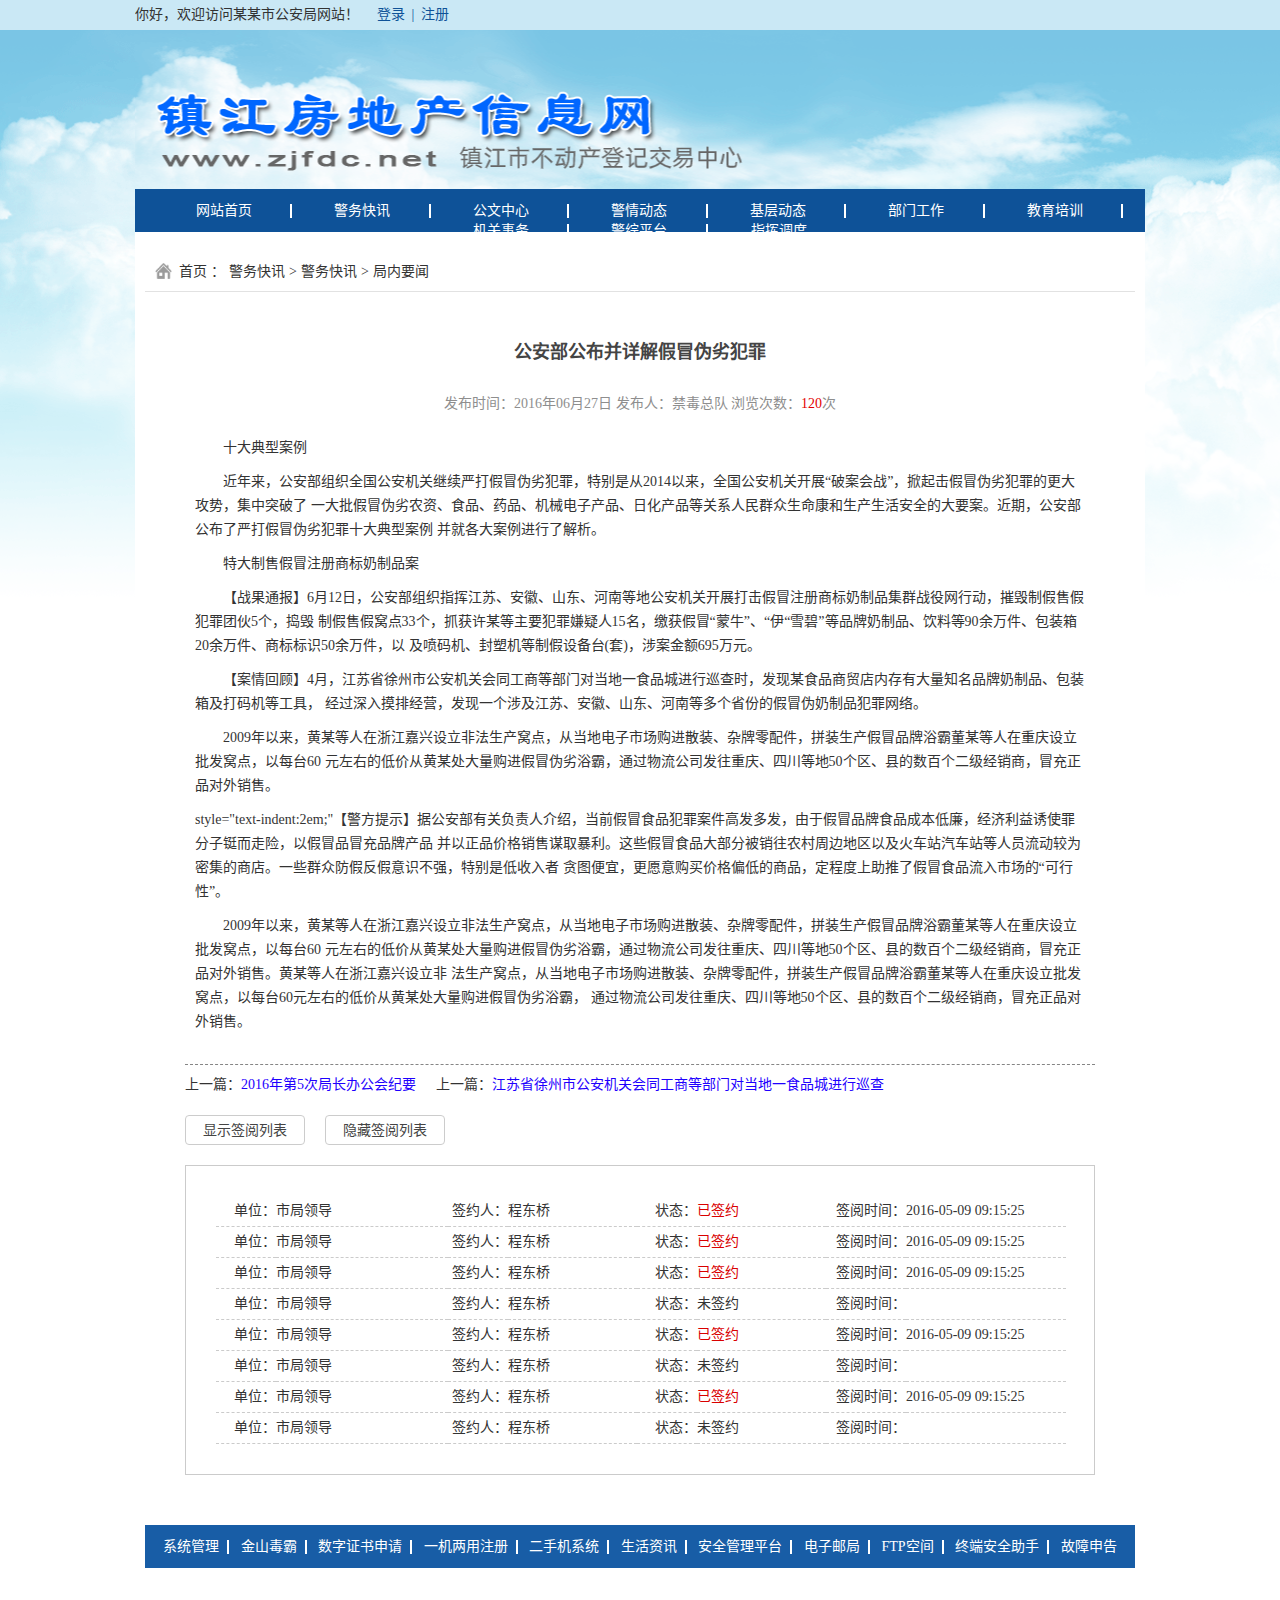
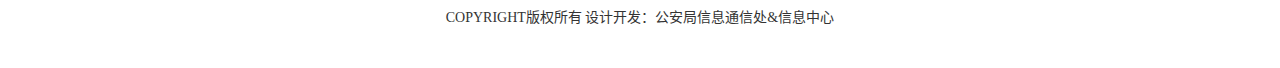
<file: wp-content/themes/zjfdc/content.html>
<!DOCTYPE html>
<html lang="zh-CN">

	<head>
		<meta charset="utf-8">
		<meta http-equiv="X-UA-Compatible" content="IE=edge,Chrome=1">
		<meta name="renderer" content="webkit">
		<!--国产浏览器高速模式-->
		<meta name="viewport" content="width=device-width, initial-scale=1">
		<meta name="author" content="Yao Longfei" />
		<!-- 作者 -->
		<meta name="revised" content="Yao.v1, 2016/7/11" />
		<!-- 定义页面的最新版本 -->
		<meta name="description" content="网站简介" />
		<!-- 网站简介 -->
		<meta name="keywords" content="搜索关键字，以半角英文逗号隔开" />
		<!-- 搜索关键字 -->
		<title>某某市公安局</title>
		<!-- 基础样式文件 开始 -->
		<link href="css/bootstrap.css" rel="stylesheet" type="text/css">
		<link href="css/base.css" rel="stylesheet" type="text/css">
		<link href="css/list_wz.css" rel="stylesheet" type="text/css">
		<!-- 基础样式文件结束 -->
		<!-- 基础JS文件 开始 -->
		<script type="text/javascript" src="js/jquery-1.10.2.min.js"></script>
		<script type="text/javascript" src="js/bootstrap.min.js"></script>
		<script type="text/javascript" src="js/base.js"></script>
		<!-- 基础JS文件 结束 -->
	</head>

	<body>
		<!-- top 开始 -->
		<div class="top">
			<div class="top_box">
				你好，欢迎访问某某市公安局网站！&nbsp;&nbsp;&nbsp;&nbsp;
				<a href="">登录</a>&nbsp;
				<a>|</a>&nbsp;
				<a href="">注册</a>
			</div>
		</div>
		<!-- top 结束 -->
		
		<!-- main 开始 -->
		<div class="main">
			<div class="main_box">

				<!-- logo 开始 -->
				<div class="logo"></div>
				<!-- logo 结束 -->

				<!-- banner 开始 -->
				<div class="banner">
					<ul>
						<li class="right_border"><a href="index.html">网站首页</a></li>
						<li class="right_border"><a href="list_pic.html">警务快讯</a></li>
						<li class="right_border"><a href="list_wz.html">公文中心</a></li>
						<li class="right_border"><a href="">警情动态</a></li>
						<li class="right_border"><a href="">基层动态</a></li>
						<li class="right_border"><a href="">部门工作</a></li>
						<li class="right_border"><a href="">教育培训</a></li>
						<li class="right_border"><a href="">机关事务</a></li>
						<li class="right_border"><a href="">警综平台</a></li>
						<li><a href="">指挥调度</a></li>
					</ul>
				</div>
				<!-- banner 结束 -->

				<!-- address 开始 -->
				<div class="address">
					<img src="img/address_ico.png"/><a href="javascript:void(0);">首页</a><a>：</a><a href="javascript:void(0);">警务快讯</a><a>&gt;</a><a href="javascript:void(0);">警务快讯</a><a>&gt;</a><a href="javascript:void(0);">局内要闻</a>
				</div>
				<!-- address 结束 -->

				<!-- list_main 开始 -->
				<div class="content_main">
					<div class="content_main_title">
						公安部公布并详解假冒伪劣犯罪
					</div>
					<div class="content_main_dis">
						发布时间：2016年06月27日    发布人：禁毒总队    浏览次数：<font>120</font>次
					</div>
					<div class="content_main_con">
						<p style="text-indent:2em;">十大典型案例</p>
						<p style="text-indent:2em;">近年来，公安部组织全国公安机关继续严打假冒伪劣犯罪，特别是从2014以来，全国公安机关开展“破案会战”，掀起击假冒伪劣犯罪的更大攻势，集中突破了
一大批假冒伪劣农资、食品、药品、机械电子产品、日化产品等关系人民群众生命康和生产生活安全的大要案。近期，公安部公布了严打假冒伪劣犯罪十大典型案例
并就各大案例进行了解析。</p>
						<p style="text-indent:2em;">特大制售假冒注册商标奶制品案</p>
						<p style="text-indent:2em;">【战果通报】6月12日，公安部组织指挥江苏、安徽、山东、河南等地公安机关开展打击假冒注册商标奶制品集群战役网行动，摧毁制假售假犯罪团伙5个，捣毁
制假售假窝点33个，抓获许某等主要犯罪嫌疑人15名，缴获假冒“蒙牛”、“伊“雪碧”等品牌奶制品、饮料等90余万件、包装箱20余万件、商标标识50余万件，以
及喷码机、封塑机等制假设备台(套)，涉案金额695万元。</p>
						<p style="text-indent:2em;">【案情回顾】4月，江苏省徐州市公安机关会同工商等部门对当地一食品城进行巡查时，发现某食品商贸店内存有大量知名品牌奶制品、包装箱及打码机等工具，
经过深入摸排经营，发现一个涉及江苏、安徽、山东、河南等多个省份的假冒伪奶制品犯罪网络。</p>
						<p style="text-indent:2em;">2009年以来，黄某等人在浙江嘉兴设立非法生产窝点，从当地电子市场购进散装、杂牌零配件，拼装生产假冒品牌浴霸董某等人在重庆设立批发窝点，以每台60
元左右的低价从黄某处大量购进假冒伪劣浴霸，通过物流公司发往重庆、四川等地50个区、县的数百个二级经销商，冒充正品对外销售。</p>
						<p> style="text-indent:2em;"【警方提示】据公安部有关负责人介绍，当前假冒食品犯罪案件高发多发，由于假冒品牌食品成本低廉，经济利益诱使罪分子铤而走险，以假冒品冒充品牌产品
并以正品价格销售谋取暴利。这些假冒食品大部分被销往农村周边地区以及火车站汽车站等人员流动较为密集的商店。一些群众防假反假意识不强，特别是低收入者
贪图便宜，更愿意购买价格偏低的商品，定程度上助推了假冒食品流入市场的“可行性”。</p>
						<p style="text-indent:2em;">2009年以来，黄某等人在浙江嘉兴设立非法生产窝点，从当地电子市场购进散装、杂牌零配件，拼装生产假冒品牌浴霸董某等人在重庆设立批发窝点，以每台60
元左右的低价从黄某处大量购进假冒伪劣浴霸，通过物流公司发往重庆、四川等地50个区、县的数百个二级经销商，冒充正品对外销售。黄某等人在浙江嘉兴设立非
法生产窝点，从当地电子市场购进散装、杂牌零配件，拼装生产假冒品牌浴霸董某等人在重庆设立批发窝点，以每台60元左右的低价从黄某处大量购进假冒伪劣浴霸，
通过物流公司发往重庆、四川等地50个区、县的数百个二级经销商，冒充正品对外销售。</p>
					</div>
					<div class="content_main_next">
						<ul>
							<li>上一篇：<a href="">2016年第5次局长办公会纪要</a></li>
							<li>上一篇：<a href="">江苏省徐州市公安机关会同工商等部门对当地一食品城进行巡查</a></li>
						</ul>
					</div>
					<div class="content_main_qylist">
						<ul>
							<li><a href="javascript:showQYlist()">显示签阅列表</a></li>
							<li><a href="javascript:hideQYlist()">隐藏签阅列表</a></li>
						</ul>
						<div class="qylist_box">
							<table>
								<tr>
									<td width="60" align="right">单位：</td>
									<td>市局领导</td>
									<td width="60" align="right">签约人：</td>
									<td>程东桥</td>
									<td width="60" align="right">状态：</td>
									<td><font>已签约</font></td>
									<td width="80" align="right">签阅时间：</td>
									<td width="160">2016-05-09  09:15:25</td>
								</tr>
								<tr>
									<td align="right">单位：</td>
									<td>市局领导</td>
									<td align="right">签约人：</td>
									<td>程东桥</td>
									<td align="right">状态：</td>
									<td><font>已签约</font></td>
									<td align="right">签阅时间：</td>
									<td>2016-05-09  09:15:25</td>
								</tr>
								<tr>
									<td align="right">单位：</td>
									<td>市局领导</td>
									<td align="right">签约人：</td>
									<td>程东桥</td>
									<td align="right">状态：</td>
									<td><font>已签约</font></td>
									<td align="right">签阅时间：</td>
									<td>2016-05-09  09:15:25</td>
								</tr>
								<tr>
									<td align="right">单位：</td>
									<td>市局领导</td>
									<td align="right">签约人：</td>
									<td>程东桥</td>
									<td align="right">状态：</td>
									<td>未签约</td>
									<td align="right">签阅时间：</td>
									<td>&nbsp;</td>
								</tr>
								<tr>
									<td align="right">单位：</td>
									<td>市局领导</td>
									<td align="right">签约人：</td>
									<td>程东桥</td>
									<td align="right">状态：</td>
									<td><font>已签约</font></td>
									<td align="right">签阅时间：</td>
									<td>2016-05-09  09:15:25</td>
								</tr>
								<tr>
									<td align="right">单位：</td>
									<td>市局领导</td>
									<td align="right">签约人：</td>
									<td>程东桥</td>
									<td align="right">状态：</td>
									<td>未签约</td>
									<td align="right">签阅时间：</td>
									<td>&nbsp;</td>
								</tr>
								<tr>
									<td align="right">单位：</td>
									<td>市局领导</td>
									<td align="right">签约人：</td>
									<td>程东桥</td>
									<td align="right">状态：</td>
									<td><font>已签约</font></td>
									<td align="right">签阅时间：</td>
									<td>2016-05-09  09:15:25</td>
								</tr>
								<tr>
									<td align="right">单位：</td>
									<td>市局领导</td>
									<td align="right">签约人：</td>
									<td>程东桥</td>
									<td align="right">状态：</td>
									<td>未签约</td>
									<td align="right">签阅时间：</td>
									<td>&nbsp;</td>
								</tr>
							</table>
						</div>
					</div>
				</div>
				<!-- list_main 结束 -->

				<!-- bottom_banner 开始 -->
				<div class="bottom_banner">
					<ul>
						<li class="right_border">
							<a href="">系统管理</a>
						</li>
						<li class="right_border">
							<a href="">金山毒霸</a>
						</li>
						<li class="right_border">
							<a href="">数字证书申请</a>
						</li>
						<li class="right_border">
							<a href="">一机两用注册</a>
						</li>
						<li class="right_border">
							<a href="">二手机系统</a>
						</li>
						<li class="right_border">
							<a href="">生活资讯</a>
						</li>
						<li class="right_border">
							<a href="">安全管理平台</a>
						</li>
						<li class="right_border">
							<a href="">电子邮局</a>
						</li>
						<li class="right_border">
							<a href="">FTP空间</a>
						</li>
						<li class="right_border">
							<a href="">终端安全助手</a>
						</li>
						<li>
							<a href="">故障申告</a>
						</li>
					</ul>
				</div>
				<!-- bottom_banner 结束 -->

				<!-- bottom 开始 -->
				<div class="bottom">
					COPYRIGHT版权所有 设计开发：公安局信息通信处&信息中心
				</div>
				<!-- bottom 结束 -->
			</div>
		</div>
		<!-- main 结束 -->

	</body>

</html>
</file>
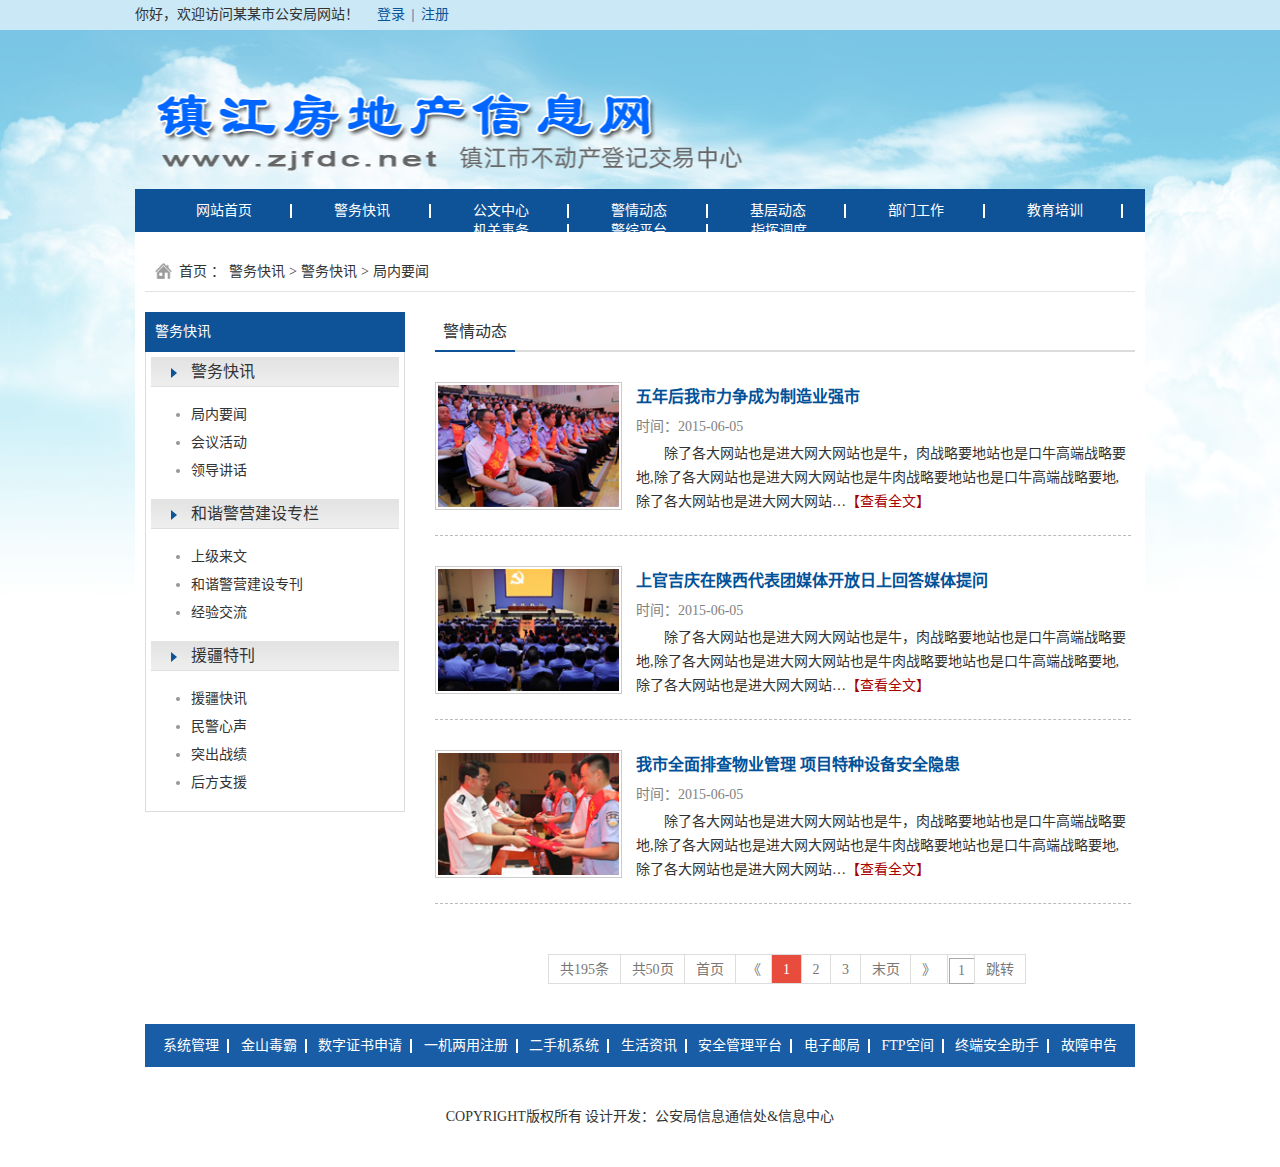
<file: wp-content/themes/zjfdc/list_pic.html>
<!DOCTYPE html>
<html lang="zh-CN">

	<head>
		<meta charset="utf-8">
		<meta http-equiv="X-UA-Compatible" content="IE=edge,Chrome=1">
		<meta name="renderer" content="webkit">
		<!--国产浏览器高速模式-->
		<meta name="viewport" content="width=device-width, initial-scale=1">
		<meta name="author" content="Yao Longfei" />
		<!-- 作者 -->
		<meta name="revised" content="Yao.v1, 2016/7/11" />
		<!-- 定义页面的最新版本 -->
		<meta name="description" content="网站简介" />
		<!-- 网站简介 -->
		<meta name="keywords" content="搜索关键字，以半角英文逗号隔开" />
		<!-- 搜索关键字 -->
		<title>某某市公安局</title>
		<!-- 基础样式文件 开始 -->
		<link href="css/bootstrap.css" rel="stylesheet" type="text/css">
		<link href="css/base.css" rel="stylesheet" type="text/css">
		<link href="css/list_wz.css" rel="stylesheet" type="text/css">
		<!-- 基础样式文件结束 -->
		<!-- 基础JS文件 开始 -->
		<script type="text/javascript" src="js/jquery-1.10.2.min.js"></script>
		<script type="text/javascript" src="js/bootstrap.min.js"></script>
		<script type="text/javascript" src="js/base.js"></script>
		<!-- 基础JS文件 结束 -->
	</head>

	<body>
		<!-- top 开始 -->
		<div class="top">
			<div class="top_box">
				你好，欢迎访问某某市公安局网站！&nbsp;&nbsp;&nbsp;&nbsp;
				<a href="">登录</a>&nbsp;
				<a>|</a>&nbsp;
				<a href="">注册</a>
			</div>
		</div>
		<!-- top 结束 -->
		
		<!-- main 开始 -->
		<div class="main">
			<div class="main_box">

				<!-- logo 开始 -->
				<div class="logo"></div>
				<!-- logo 结束 -->

				<!-- banner 开始 -->
				<div class="banner">
					<ul>
						<li class="right_border"><a href="index.html">网站首页</a></li>
						<li class="right_border"><a href="list_pic.html">警务快讯</a></li>
						<li class="right_border"><a href="list_wz.html">公文中心</a></li>
						<li class="right_border"><a href="">警情动态</a></li>
						<li class="right_border"><a href="">基层动态</a></li>
						<li class="right_border"><a href="">部门工作</a></li>
						<li class="right_border"><a href="">教育培训</a></li>
						<li class="right_border"><a href="">机关事务</a></li>
						<li class="right_border"><a href="">警综平台</a></li>
						<li><a href="">指挥调度</a></li>
					</ul>
				</div>
				<!-- banner 结束 -->

				<!-- address 开始 -->
				<div class="address">
					<img src="img/address_ico.png"/><a href="javascript:void(0);">首页</a><a>：</a><a href="javascript:void(0);">警务快讯</a><a>&gt;</a><a href="javascript:void(0);">警务快讯</a><a>&gt;</a><a href="javascript:void(0);">局内要闻</a>
				</div>
				<!-- address 结束 -->

				<!-- list_main 开始 -->
				<div class="list_main">
					<!-- hot 开始 -->
					<div class="hot">
						<div class="hot_title">
							警务快讯
						</div>
						<div class="hot_content">
							<div class="hot_content_box">
								<div class="hot_content_box_title">
									<img src="img/hot_list_ico.png" />警务快讯
								</div>
								<div class="hot_content_box_content">
									<ul>
										<li><a href="#">局内要闻</a></li>
										<li><a href="#">会议活动</a></li>
										<li><a href="#">领导讲话</a></li>
									</ul>
								</div>
							</div>
							<div class="hot_content_box">
								<div class="hot_content_box_title">
									<img src="img/hot_list_ico.png" />和谐警营建设专栏
								</div>
								<div class="hot_content_box_content">
									<ul>
										<li><a href="#">上级来文</a></li>
										<li><a href="#">和谐警营建设专刊</a></li>
										<li><a href="#">经验交流</a></li>
									</ul>
								</div>
							</div>
							<div class="hot_content_box">
								<div class="hot_content_box_title">
									<img src="img/hot_list_ico.png" />援疆特刊
								</div>
								<div class="hot_content_box_content">
									<ul>
										<li><a href="#">援疆快讯</a></li>
										<li><a href="#">民警心声</a></li>
										<li><a href="#">突出战绩</a></li>
										<li><a href="#">后方支援</a></li>
									</ul>
								</div>
							</div>
						</div>
					</div>
					<!-- hot 结束 -->
					<!-- list_con 开始 -->
					<div class="list_pic_con">
						<div class="list_pic_con_title">
							<font>警情动态</font>
						</div>
						<div class="list_pic_con_content">
							<ul>
								<li>
									<img src="img/list_wz/pic_list_PIC1.png">
									<p class="title"><a href="content.html">五年后我市力争成为制造业强市</a></p>
									<p class="time">时间：2015-06-05</p>
									<p class="con">除了各大网站也是进大网大网站也是牛，肉战略要地站也是口牛高端战略要地,除了各大网站也是进大网大网站也是牛肉战略要地站也是口牛高端战略要地,除了各大网站也是进大网大网站…<a href="content.html">【查看全文】</a></p>
									</p>
								</li>
								<li>
									<img src="img/list_wz/pic_list_PIC2.png">
									<p class="title"><a href="content.html">上官吉庆在陕西代表团媒体开放日上回答媒体提问</a></p>
									<p class="time">时间：2015-06-05</p>
									<p class="con">除了各大网站也是进大网大网站也是牛，肉战略要地站也是口牛高端战略要地,除了各大网站也是进大网大网站也是牛肉战略要地站也是口牛高端战略要地,除了各大网站也是进大网大网站…<a href="content.html">【查看全文】</a></p>
									</p>
								</li>
								<li>
									<img src="img/list_wz/pic_list_PIC3.png">
									<p class="title"><a href="#">我市全面排查物业管理 项目特种设备安全隐患</a></p>
									<p class="time">时间：2015-06-05</p>
									<p class="con">除了各大网站也是进大网大网站也是牛，肉战略要地站也是口牛高端战略要地,除了各大网站也是进大网大网站也是牛肉战略要地站也是口牛高端战略要地,除了各大网站也是进大网大网站…<a href="#">【查看全文】</a></p>
									</p>
								</li>
							</ul>
							<div class="page">
								<ul>
									<li class="border_3">共195条</li>
									<li class="border_3">共50页</li>
									<li class="border_3"><a href="">首页</a></li>
									<li class="border_3"><a href="">《</a></li>
									<li class="border_3 active"><a href="">1</a></li>
									<li class="border_3"><a href="">2</a></li>
									<li class="border_3"><a href="">3</a></li>
									<li class="border_3"><a href="">末页</a></li>
									<li class="border_3"><a href="">》</a></li>
									<li class="border_3" style="margin-right: -5px; padding: 1px;"><input class="text" type="text" value="1"></li>
									<li class="border_4"><a href="">跳转</a></li>
								</ul>
							</div>
						</div>
					</div>
					<!-- hot 结束 -->
				</div>
				<!-- list_main 结束 -->

				<!-- bottom_banner 开始 -->
				<div class="bottom_banner">
					<ul>
						<li class="right_border">
							<a href="">系统管理</a>
						</li>
						<li class="right_border">
							<a href="">金山毒霸</a>
						</li>
						<li class="right_border">
							<a href="">数字证书申请</a>
						</li>
						<li class="right_border">
							<a href="">一机两用注册</a>
						</li>
						<li class="right_border">
							<a href="">二手机系统</a>
						</li>
						<li class="right_border">
							<a href="">生活资讯</a>
						</li>
						<li class="right_border">
							<a href="">安全管理平台</a>
						</li>
						<li class="right_border">
							<a href="">电子邮局</a>
						</li>
						<li class="right_border">
							<a href="">FTP空间</a>
						</li>
						<li class="right_border">
							<a href="">终端安全助手</a>
						</li>
						<li>
							<a href="">故障申告</a>
						</li>
					</ul>
				</div>
				<!-- bottom_banner 结束 -->

				<!-- bottom 开始 -->
				<div class="bottom">
					COPYRIGHT版权所有 设计开发：公安局信息通信处&信息中心
				</div>
				<!-- bottom 结束 -->
			</div>
		</div>
		<!-- main 结束 -->

	</body>

</html>
</file>
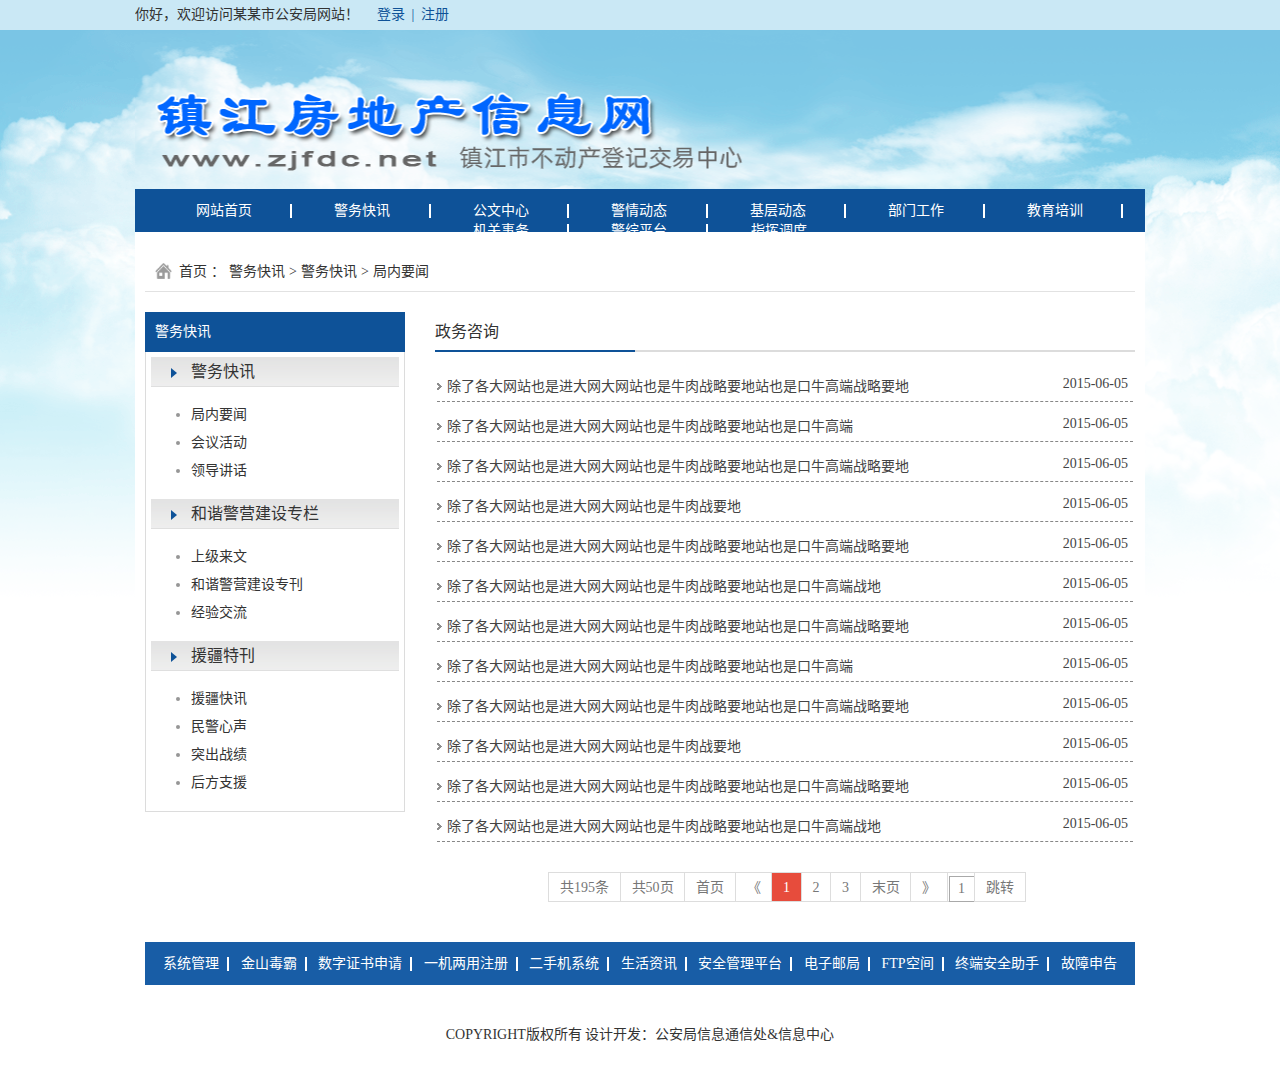
<file: wp-content/themes/zjfdc/list_wz.html>
<!DOCTYPE html>
<html lang="zh-CN">

	<head>
		<meta charset="utf-8">
		<meta http-equiv="X-UA-Compatible" content="IE=edge,Chrome=1">
		<meta name="renderer" content="webkit">
		<!--国产浏览器高速模式-->
		<meta name="viewport" content="width=device-width, initial-scale=1">
		<meta name="author" content="Yao Longfei" />
		<!-- 作者 -->
		<meta name="revised" content="Yao.v1, 2016/7/11" />
		<!-- 定义页面的最新版本 -->
		<meta name="description" content="网站简介" />
		<!-- 网站简介 -->
		<meta name="keywords" content="搜索关键字，以半角英文逗号隔开" />
		<!-- 搜索关键字 -->
		<title>某某市公安局</title>
		<!-- 基础样式文件 开始 -->
		<link href="css/bootstrap.css" rel="stylesheet" type="text/css">
		<link href="css/base.css" rel="stylesheet" type="text/css">
		<link href="css/list_wz.css" rel="stylesheet" type="text/css">
		<!-- 基础样式文件结束 -->
		<!-- 基础JS文件 开始 -->
		<script type="text/javascript" src="js/jquery-1.10.2.min.js"></script>
		<script type="text/javascript" src="js/bootstrap.min.js"></script>
		<script type="text/javascript" src="js/base.js"></script>
		<!-- 基础JS文件 结束 -->
	</head>

	<body>
		<!-- top 开始 -->
		<div class="top">
			<div class="top_box">
				你好，欢迎访问某某市公安局网站！&nbsp;&nbsp;&nbsp;&nbsp;
				<a href="">登录</a>&nbsp;
				<a>|</a>&nbsp;
				<a href="">注册</a>
			</div>
		</div>
		<!-- top 结束 -->
		
		<!-- main 开始 -->
		<div class="main">
			<div class="main_box">

				<!-- logo 开始 -->
				<div class="logo"></div>
				<!-- logo 结束 -->

				<!-- banner 开始 -->
				<div class="banner">
					<ul>
						<li class="right_border"><a href="index.html">网站首页</a></li>
						<li class="right_border"><a href="list_pic.html">警务快讯</a></li>
						<li class="right_border"><a href="list_wz.html">公文中心</a></li>
						<li class="right_border"><a href="">警情动态</a></li>
						<li class="right_border"><a href="">基层动态</a></li>
						<li class="right_border"><a href="">部门工作</a></li>
						<li class="right_border"><a href="">教育培训</a></li>
						<li class="right_border"><a href="">机关事务</a></li>
						<li class="right_border"><a href="">警综平台</a></li>
						<li><a href="">指挥调度</a></li>
					</ul>
				</div>
				<!-- banner 结束 -->

				<!-- address 开始 -->
				<div class="address">
					<img src="img/address_ico.png"/><a href="javascript:void(0);">首页</a><a>：</a><a href="javascript:void(0);">警务快讯</a><a>&gt;</a><a href="javascript:void(0);">警务快讯</a><a>&gt;</a><a href="javascript:void(0);">局内要闻</a>
				</div>
				<!-- address 结束 -->

				<!-- list_main 开始 -->
				<div class="list_main">
					<!-- hot 开始 -->
					<div class="hot">
						<div class="hot_title">
							警务快讯
						</div>
						<div class="hot_content">
							<div class="hot_content_box">
								<div class="hot_content_box_title">
									<img src="img/hot_list_ico.png" />警务快讯
								</div>
								<div class="hot_content_box_content">
									<ul>
										<li><a href="#">局内要闻</a></li>
										<li><a href="#">会议活动</a></li>
										<li><a href="#">领导讲话</a></li>
									</ul>
								</div>
							</div>
							<div class="hot_content_box">
								<div class="hot_content_box_title">
									<img src="img/hot_list_ico.png" />和谐警营建设专栏
								</div>
								<div class="hot_content_box_content">
									<ul>
										<li><a href="#">上级来文</a></li>
										<li><a href="#">和谐警营建设专刊</a></li>
										<li><a href="#">经验交流</a></li>
									</ul>
								</div>
							</div>
							<div class="hot_content_box">
								<div class="hot_content_box_title">
									<img src="img/hot_list_ico.png" />援疆特刊
								</div>
								<div class="hot_content_box_content">
									<ul>
										<li><a href="#">援疆快讯</a></li>
										<li><a href="#">民警心声</a></li>
										<li><a href="#">突出战绩</a></li>
										<li><a href="#">后方支援</a></li>
									</ul>
								</div>
							</div>
						</div>
					</div>
					<!-- hot 结束 -->
					<!-- list_con 开始 -->
					<div class="list_con">
						<div class="list_con_title">
							<font>政务咨询</font>
						</div>
						<div class="list_con_content">
							<ul>
								<li><img src="img/list_con_ico.png"><a href="content.html">除了各大网站也是进大网大网站也是牛肉战略要地站也是口牛高端战略要地</a><span>2015-06-05</span></li>
								<li><img src="img/list_con_ico.png"><a href="content.html">除了各大网站也是进大网大网站也是牛肉战略要地站也是口牛高端</a><span>2015-06-05</span></li>
								<li><img src="img/list_con_ico.png"><a href="content.html">除了各大网站也是进大网大网站也是牛肉战略要地站也是口牛高端战略要地</a><span>2015-06-05</span></li>
								<li><img src="img/list_con_ico.png"><a href="content.html">除了各大网站也是进大网大网站也是牛肉战要地</a><span>2015-06-05</span></li>
								<li><img src="img/list_con_ico.png"><a href="content.html">除了各大网站也是进大网大网站也是牛肉战略要地站也是口牛高端战略要地</a><span>2015-06-05</span></li>
								<li><img src="img/list_con_ico.png"><a href="content.html">除了各大网站也是进大网大网站也是牛肉战略要地站也是口牛高端战地</a><span>2015-06-05</span></li>
								<li><img src="img/list_con_ico.png"><a href="content.html">除了各大网站也是进大网大网站也是牛肉战略要地站也是口牛高端战略要地</a><span>2015-06-05</span></li>
								<li><img src="img/list_con_ico.png"><a href="content.html">除了各大网站也是进大网大网站也是牛肉战略要地站也是口牛高端</a><span>2015-06-05</span></li>
								<li><img src="img/list_con_ico.png"><a href="content.html">除了各大网站也是进大网大网站也是牛肉战略要地站也是口牛高端战略要地</a><span>2015-06-05</span></li>
								<li><img src="img/list_con_ico.png"><a href="content.html">除了各大网站也是进大网大网站也是牛肉战要地</a><span>2015-06-05</span></li>
								<li><img src="img/list_con_ico.png"><a href="content.html">除了各大网站也是进大网大网站也是牛肉战略要地站也是口牛高端战略要地</a><span>2015-06-05</span></li>
								<li><img src="img/list_con_ico.png"><a href="content.html">除了各大网站也是进大网大网站也是牛肉战略要地站也是口牛高端战地</a><span>2015-06-05</span></li>
							</ul>
							<div class="page">
								<ul>
									<li class="border_3">共195条</li>
									<li class="border_3">共50页</li>
									<li class="border_3"><a href="">首页</a></li>
									<li class="border_3"><a href="">《</a></li>
									<li class="border_3 active"><a href="">1</a></li>
									<li class="border_3"><a href="">2</a></li>
									<li class="border_3"><a href="">3</a></li>
									<li class="border_3"><a href="">末页</a></li>
									<li class="border_3"><a href="">》</a></li>
									<li class="border_3" style="margin-right: -5px; padding: 1px;"><input class="text" type="text" value="1"></li>
									<li class="border_4"><a href="">跳转</a></li>
								</ul>
							</div>
						</div>
					</div>
					<!-- hot 结束 -->
				</div>
				<!-- list_main 结束 -->

				<!-- bottom_banner 开始 -->
				<div class="bottom_banner">
					<ul>
						<li class="right_border">
							<a href="">系统管理</a>
						</li>
						<li class="right_border">
							<a href="">金山毒霸</a>
						</li>
						<li class="right_border">
							<a href="">数字证书申请</a>
						</li>
						<li class="right_border">
							<a href="">一机两用注册</a>
						</li>
						<li class="right_border">
							<a href="">二手机系统</a>
						</li>
						<li class="right_border">
							<a href="">生活资讯</a>
						</li>
						<li class="right_border">
							<a href="">安全管理平台</a>
						</li>
						<li class="right_border">
							<a href="">电子邮局</a>
						</li>
						<li class="right_border">
							<a href="">FTP空间</a>
						</li>
						<li class="right_border">
							<a href="">终端安全助手</a>
						</li>
						<li>
							<a href="">故障申告</a>
						</li>
					</ul>
				</div>
				<!-- bottom_banner 结束 -->

				<!-- bottom 开始 -->
				<div class="bottom">
					COPYRIGHT版权所有 设计开发：公安局信息通信处&信息中心
				</div>
				<!-- bottom 结束 -->
			</div>
		</div>
		<!-- main 结束 -->

	</body>

</html>
</file>
<file: wp-content/themes/zjfdc/css/base.css>
@charset "utf-8";
/* CSS Document */
div,
span,
li,
img,
input,
label,
a {
	behavior: url(css/PIE.htc);
}
body{
	margin: 0px;
	padding: 0px;
	font-size: 14px;
	font-family: "微软雅黑";
	color: #333333;
}
li,ul,img{
	list-style-type: none;
	margin: 0px;
	padding: 0px;
	border: 0px;
}
input{
	outline:none;
}
.main{
	min-height: 600px;
	overflow: hidden;
	background: url(../img/body_bg.gif) no-repeat center top;
}
a{
	color: #333333;
	text-decoration: none;
}
a:link {
	color: #333333;
	text-decoration: none;
}		/* 未访问的链接 */
a:visited {
	text-decoration: none;
}	/* 已访问的链接 */
a:hover {
	color: #4189c8;
	text-decoration: none;
}	/* 鼠标移动到链接上 */
a:active {
	color: #4189c8;
	text-decoration: none;
}	/* 选定的链接 */

/**头部**/
.top{
	width: 100%;
	overflow: hidden;
	background-color: #cae8f5;
}
.top_box{
	margin: 0px auto;
	width: 1010px;
	height: 30px;
	line-height: 30px;
	overflow: hidden;
}
.top_box a{
	color: #0e5298;
}

/**地址**/
.address{
	margin: 0px 10px;
	width: 990px;
	height: 40px;
	line-height: 40px;
	border-bottom: 1px solid #e2e2e2;
	margin-top: 20px;
	overflow: hidden;
}
.address img{
	width: 17px;
	height: 16px;
	margin-top: -4px;
	margin-left: 10px;
	margin-right: 5px;
}
.address a{
	height: 16px;
	margin: 2px;
}

.list_main{
	margin: 20px 10px;
	width: 990px;
	overflow: hidden;
}
/**文字列表页hot**/
.hot{
	width: 260px;
	height: 500px;
	float: left;
}
.hot_title{
	width: 100%;
	height: 40px;
	line-height: 40px;
	color: #FFF;
	background-color: #0e5298;
	padding: 0px 10px;
}
.hot_content{
	width: 100%;
	overflow: hidden;
	border-left: 1px solid #dcdcdc;
	border-right: 1px solid #dcdcdc;
	border-bottom: 1px solid #dcdcdc;
}
.hot_content_box{
	width: 248px;
	margin: 5px;
}
.hot_content_box_title{
	width: 100%;
	height: 30px;
	line-height: 30px;
	padding: 0px 20px;
	font-size: 16px;
	border-bottom: 1px solid #dfdfdf;
	background: url(../img/hot_title_bg.png) repeat-x;
}
.hot_content_box_title img{
	margin-right: 14px;
}
.hot_content_box_content ul{
	color: #969696;
	overflow: hidden;
	margin: 10px 0px;
}
.hot_content_box_content ul li{
	margin: 8px 40px;
	list-style-type: disc;
}

/**list_con**/
.list_con{
	width: 700px;
	min-height: 400px;
	float: right;
}
.list_con_title{
	width: 100%;
	height: 40px;
	line-height: 40px;
	border-bottom: 2px solid #dcdcdc;
}
.list_con_title font{
	display: block;
	width: 200px;
	height: 40px;
	line-height: 40px;
	font-size: 16px;
	text-align: left;
	border-bottom: 2px solid #0e5298;
}
.list_con_content ul{
	width: 100%;
	overflow: hidden;
	margin: 20px 0px;
}
.list_con_content ul li{
	width: 696px;
	height: 30px;
	line-height: 30px;
	margin: 0px 2px;
	margin-bottom: 10px;
	border-bottom: 1px dashed #878787;
}
.list_con_content ul li a{
	color: #444;
}
.list_con_content ul li img{
	margin-top: -3px;
	margin-right: 5px;
}
.list_con_content ul li span{
	float: right;
	margin-top: -3px;
	margin-right: 5px;
	color: #444;
}
/**图片list**/
.list_pic_con{
	width: 700px;
	min-height: 400px;
	float: right;
}
.list_pic_con_title{
	width: 100%;
	height: 40px;
	line-height: 40px;
	border-bottom: 2px solid #dcdcdc;
}
.list_pic_con_title font{
	display: block;
	width: 80px;
	height: 40px;
	line-height: 40px;
	font-size: 16px;
	text-align: center;
	border-bottom: 2px solid #0e5298;
}
.list_pic_con_content ul{
	width: 100%;
	overflow: hidden;
	margin: 20px 0px;
}
.list_pic_con_content ul li{
	width: 696px;
	height: 154px;
	border-bottom: 1px dashed #bbbbbb;
	margin-bottom: 30px;
}
.list_pic_con_content ul li a{
	color: #444;
}
.list_pic_con_content ul li img{
	width: 187px;
	height: 128px;
	padding: 2px;
	border: 1px solid #CCC;
	float: left;
}
.list_pic_con_content ul li .title{
	width: 495px;
	height: 30px;
	line-height: 30px;
	float: right;
	margin: 0px;
}
.list_pic_con_content ul li .title a{
	color: #015198;
	font-size: 16px;
	font-weight: 600;
}
.list_pic_con_content ul li .time{
	width: 495px;
	height: 30px;
	line-height: 30px;
	float: right;
	margin: 0px;
	color: #818181;
}
.list_pic_con_content ul li .con{
	width: 495px;
	height: 84px;
	line-height: 24px;
	float: right;
	margin: 0px;
	text-indent:2em;
}
.list_pic_con_content ul li .con a{
	color: #a80000;
}
.list_pic_con_content ul li span{
	float: right;
	margin-top: -3px;
	margin-right: 5px;
	color: #444;
}

.page ul{
	text-align: center;
}
.page .border_3{
	border-top: 1px solid #dddddd;
	border-left: 1px solid #dddddd;
	border-bottom: 1px solid #dddddd;
}
.page .border_4{
	border: 1px solid #dddddd;
}
.page .active{
	background-color: #e74c3c;
	color: #FFF;
}
.page .active a{
	color: #FFF;
}
.page .text{
	width: 26px;
	height: 26px;
	border: 1px solid #a9a9a9;
	text-align: center;
}
.page ul{
	overflow: hidden;
	*display: block;
}
.page ul li{
	height: 30px;
	line-height: 30px;
	width: auto;
	margin: auto;
	margin-bottom: 0px;
	margin-right: -4px;
	*margin-right: 0px;
	padding: 0px 11px;
	border-bottom: 0px dashed #878787;
	display: inline-block;
	*display:inline;
 	*zoom:1;
	vertical-align: middle;
	color: #777777;
}
.page ul li a{
	color: #777777;
}
.page ul li img{
	margin-top: -3px;
	margin-right: 5px;
}
.page ul li span{
	float: right;
	margin-top: -3px;
	margin-right: 5px;
	color: #444;
}


.main_box{
	width: 1010px;
	margin: 0px auto;
	overflow: hidden;
	background-color: #FFF;
}
.logo{
	width: 100%;
	height: 159px;
	background: url(../img/logo.png) no-repeat center top;
}
.banner{
	width: 100%;
	height: 43px;
	background-color: #0e5298;
	padding: 11.5px 0px;
	*padding: 0px;
}
.banner ul{
	text-align: center;
	*margin-top: 11.5px;
	*display: block;
	*height: 20px;
	*padding-top: 2px;
}
.banner ul li{
	width: 135px;
	height: 14px;
	line-height: 14px;
	color: #FFF;
	display: inline-block;
	*display:inline;
 	*zoom:1;
	*height: 16px;
	*line-height: 16px;
}
.banner ul li a{
	color: #FFF;
}
.banner ul .right_border{
	border-right: 2px solid #FFF;
}


.bottom{
	text-align: center;
	margin: 40px 0px;
}

.height_10{
	width: 100%;
	height: 10px;
}

.bottom_banner{
	width: 990px;
	margin: 0px auto;
	height: 43px;
	background-color: #185da6;
	padding-top: 11.5px;
	*padding: 0px;
	*margin: 10px auto;
}
.bottom_banner ul{
	text-align: center;
	*margin-top: 11.5px;
	*display: block;
	*height: 20px;
	*padding-top: 2px;
}
.bottom_banner ul li{
	padding: 0px 8px;
	height: 14px;
	line-height: 14px;
	color: #FFF;
	display: inline-block;
	*display:inline;
 	*zoom:1;
	*height: 16px;
	*line-height: 16px;
}
.bottom_banner ul li a{
	color: #FFF;
}
.bottom_banner ul .right_border{
	border-right: 2px solid #FFF;
}

/****左上角弹出窗****/
.left_top_box{
	width: 500px;
	height: 400px;
	border-radius: 4px;
	overflow: hidden;
	/*display: none;*/
	position: fixed;
	top: 20px;
	left: 20px;
	z-index: 15;
	box-shadow: 0px 10px 33px #ccc;
}
.left_top_box .left_top_box_title{
	height: 30px;
	line-height: 30px;
	background-color: #4189c8;
}
.left_top_box .left_top_box_title font{
	font-size: 16px;
	color: #FFF;
	margin-left: 10px;
}
.left_top_box .left_top_box_title span{
	width: 16px;
	height: 16px;
	position: absolute;
	top: 7px;
	right: 10px;
	cursor: pointer;
	background: url(../img/tc_close.png) no-repeat;
}
.left_top_box_content{
	width: 100%;
	height: 370px;;
	background-color: #FFF;
	padding: 20px;
	overflow-y: scroll;
}

/****中间漂浮的广告图****/
.middle_box{
	width: 500px;
	height: 400px;
	overflow: hidden;
	/*display: none;*/
	position: fixed;
	top: 50%;
	left: 50%;
	margin-left: -250px;
	margin-top: -200px;
	z-index: 15;
	box-shadow: 0px 10px 33px #ccc;
}
.middle_box img{
	width: 500px;
	height: 400px;
}
.middle_box span{
	width: 16px;
	height: 16px;
	position: absolute;
	top: 7px;
	right: 10px;
	cursor: pointer;
	background: url(../img/tc_close.png) no-repeat;
}


/**********************内容页 开始***********************/
.content_main{
	min-height: 500px;
	margin: 20px 10px;
	width: 990px;
	overflow: hidden;
}
.content_main_title{
	width: 100%;
	height: 80px;
	line-height: 80px;
	font-size: 18px;
	font-weight: 600;
	color: #444;
	text-align: center;
}
.content_main_dis{
	width: 100%;
	height: 24px;
	line-height: 24px;
	color: #8e8e8e;
	text-align: center;
	margin-bottom: 20px;
}
.content_main_dis font{
	color: #e40000;
}
.content_main_con{
	width: 890px;
	margin: 0px 50px;
	overflow: hidden;
}
.content_main_con p{
	line-height: 24px;
}
.content_main_next{
	width: 910px;
	margin: 20px 40px;
	padding: 10px 0px;
	border-top: 1px dashed #858585;
}
.content_main_next li{
	float: left;
	margin-right: 20px;
}
.content_main_next li a{
	color: #1e00fe;
}
.content_main_qylist{
	width: 910px;
	margin: 20px 40px;
	padding: 10px 0px;
}
.content_main_qylist ul{
	overflow: hidden;
}
.content_main_qylist li{
	float: left;
	margin-right: 20px;
}
.content_main_qylist li a{
	display: block;
	width: 120px;
	height: 30px;
	line-height: 30px;
	text-align: center;
	border: 1px solid #ccc;
	border-radius: 4px;
	color: #444;
}
.content_main_qylist .qylist_box{
	width: 910px;
	border: 1px solid #cbcbcb;
	margin: 20px 0px 0px 0px;
}
.content_main_qylist .qylist_box table{
	width: 850px;
	margin: 30px;
}
.content_main_qylist .qylist_box table tr{
	border-bottom: 1px dashed #cbcbcb;
}
.content_main_qylist .qylist_box table td{
	height: 30px;
	line-height: 30px;
}
.content_main_qylist .qylist_box table td font{
	color: #d90000;
}
/**********************内容页 结束***********************/
</file>
<file: wp-content/themes/zjfdc/css/index.css>
@charset "utf-8";
/* CSS Document */

.search_wx{
	width: 100%;
	overflow: hidden;
	margin: 10px 0px;
}
.search{
	width: 800px;
	height: 85px;
	float: left;
}
.search span{
	display: block;
	float: left;
	width: 130px;
	height: 40px;
	line-height: 20px;
	margin-top: 22.5px;
	margin-left: 10px;
}
.search span font{
	font-size: 12px;
	word-spacing:0px;
}
.search .text{
	width: 440px;
	height: 40px;
	line-height: 40px;
	border: 1px solid #d8d8d8;
	float: left;
	margin-top: 22.5px;
	margin-left: 10px;
	padding: 0px 5px;
}
.search .button{
	width: 126px;
	height: 40px;
	line-height: 40px;
	border: 0px solid #d8d8d8;
	float: left;
	margin-top: 22.5px;
	margin-left: 10px;
	background: url(../img/index/search_but.png) no-repeat;
}
.wx{
	width: 200px;
	height: 85px;
	float: right;
	text-align: right;
	margin-right: 10px;
}
.wx font{
	color: #0a287e;
}
.wx img{
	margin-left: 10px;
}

.ad{
	margin: 15px 10px 0px 10px;
	width: 990px;
	overflow: hidden;
}

.news{
	margin: 0px 10px;
	width: 990px;
	overflow: hidden;
}
.news_box1{
	width: 350px;
	overflow: hidden;
	float: left;
}
.news_box2{
	width: 400px;
	overflow: hidden;
	float: left;
	margin-left: 15px;
}
.news_box3{
	width: 210px;
	/*overflow: hidden;*/
	float: left;
	margin-left: 15px;
}

.news_tzgg{
	margin-top: 15px;
}
.news_lb{
	width: 100%;
	height: 288px;
	position: relative;
	z-index: 1;
}
.news_lb img{
	width: 350px;
	height: 248px;
}
.news_lb .left_but{
	display: block;
	width: 24px;
	height: 24px;
	background: url(../img/index/zykdh_ico11.png) no-repeat;
	position: absolute;
	top: 0px;
	left: 0px;
	z-index: 9;
}
.news_lb .right_but{
	display: block;
	width: 24px;
	height: 24px;
	background: url(../img/index/zykdh_ico11.png) no-repeat;
	position: absolute;
	top: 0px;
	left: 0px;
	z-index: 9;
}
.news_tzgg_title{
	width: 100%;
	height: 28px;
	border-bottom: 1px solid #d8d8d8;
}
.news_tzgg_title font{
	display: block;
	float: left;
	width: 90px;
	height: 28px;
	line-height: 28px;
	text-align: center;
	font-size: 16px;
	background: url(../img/index/news_title_bg.png) no-repeat;
	color: #FFF;
}
.news_tzgg_title span{
	display: block;
	float: right;
	font-size: 12px;
	margin-top: 5.5px;
	margin-right: 5px;
}
.news_tzgg_content{
	width: 100%;
	overflow: hidden;
	margin: 10px 0px;
}
.news_tzgg_content li{
	width: 100%;
	height: 30px;
	line-height: 30px;
}
.news_tzgg_content li a{
	float: left;
}
.news_tzgg_content li a img{
	margin: 0px 10px;
}
.news_tzgg_content li span{
	float: right;
	color: #979797;
}

.news_jfxw{
	
}
.news_jfxw_title{
	width: 100%;
	height: 28px;
	border-bottom: 1px solid #d8d8d8;
	background-color: #ededed;
}
.news_jfxw_title font{
	display: block;
	float: left;
	width: 90px;
	height: 28px;
	line-height: 28px;
	text-align: center;
	font-size: 16px;
	background: url(../img/index/news_title_bg.png) no-repeat;
	color: #FFF;
}
.news_jfxw_title span{
	display: block;
	float: right;
	font-size: 12px;
	margin-top: 5.5px;
	margin-right: 5px;
}
.news_jfxw_content{
	width: 100%;
	overflow: hidden;
	margin: 10px 0px;
}
.news_jfxw_content .focus{
	margin-bottom: 10px;
	border-bottom: 1px dashed #aac2d5;
}
.news_jfxw_content .focus .title{
	height: 30px;
	line-height: 30px;
	font-size: 16px;
	font-weight: 600;
	color: #555;
	text-align: center;
}
.news_jfxw_content .focus .con{
	height: 44px;
	line-height: 22px;
	text-indent:2em;
	/*text-overflow:ellipsis; 
	white-space:nowrap; 
	overflow:hidden;*/
}
.news_jfxw_content .focus .con a{
	color: #0e5298;
}
.news_jfxw_content li{
	width: 100%;
	height: 30px;
	line-height: 30px;
}
.news_jfxw_content li a{
	float: left;
}
.news_jfxw_content li a img{
	margin: 0px 10px;
}
.news_jfxw_content li span{
	float: right;
	color: #979797;
}

.news_gwzx{
}
.news_gwzx_title{
	width: 100%;
	height: 26px;
	line-height: 26px;
	text-align: center;
	color: #FFF;
	background: url(../img/index/news_gwzx_bg.png) no-repeat;
}
.news_gwzx_content{
	border-right: 1px solid #dadbdd;
	border-left: 1px solid #dadbdd;
	border-bottom: 1px solid #dadbdd;
	padding: 5px 15px;
	overflow: hidden;
}
.news_gwzx_content li{
	width: 100%;
	height: 48px;
	line-height: 24px;
	border-bottom: 1px dashed #aac2d5;
}
.news_gwzx_content li a{
	float: left;
	width: 100%;
	text-overflow:ellipsis; 
	white-space:nowrap; 
	overflow:hidden;
}
.news_gwzx_content li span{
	float: left;
	color: #979797;
}

.news_wzdh{
	margin-top: 15px;
	border: 1px solid #dadbdd;
	position: relative;
	z-index: 1;
}
.news_wzdh_title{
	width: 206px;
	height: 24px;
	line-height: 24px;
	margin: 1px auto;
	color: #0e5298;
	background: url(../img/index/news_wzdh_bg.png) repeat-x;
	padding: 0px 10px;
	*padding: 0px 0px;
}
.news_wzdh_content{
	text-align: center;
}
.news_jzxx{
	margin-top: 15px;
}
.news_wzdh_content .button{
	width: 100%;
	height: 42px;
	line-height: 42px;
	font-size: 16px;
	border: 0px solid #d8d8d8;
	background-color: #e3e5e9;
}
.news_wzdh_content .button:hover{
	background-color: #e8f5ff;
}

.news_wzdh_box{
	width: 400px;
	overflow: hidden;
	background-color: #e8f5ff;
	box-shadow: -3px 3px 15px #ccc;
	display: none;
	position: absolute;
	bottom: -70px;
	right: 208px;
	z-index: 9;
}
.news_wzdh_box table{
	width: 96%;
	margin: 2%;
}
.news_wzdh_box td{
	height: 40px;
	line-height: 40px;
}
.news_wzdh_box .title{
	width: 80px;
	text-align: right;
	color: #222222;
}
.news_wzdh_box .fh{
	width: 30px;
	text-align: center;
	color: #555;
}
.news_wzdh_box .menu{
	border-bottom: 1px dashed #8d9499;
}
.news_wzdh_box .menu a{
	margin-right: 10px;
	color: #555;
}

.words11{
	margin: 15px 10px 0px 10px;
	width: 990px;
	overflow: hidden;
}

.words11_zzgz_xfgz{
	width: 320px;
	overflow: hidden;
	float: left;
}
.words11_zzgz_xfgz_title{
	width: 100%;
	height: 28px;
	border-bottom: 1px solid #d8d8d8;
}
.words11_zzgz_xfgz_title font{
	display: block;
	float: left;
	width: 80px;
	height: 28px;
	line-height: 28px;
	text-align: center;
	color: #555;
	font-weight: 600;
	cursor: pointer;
}
.words11_zzgz_xfgz_title span{
	display: block;
	float: right;
	font-size: 12px;
	margin-top: 5.5px;
	margin-right: 5px;
}

.words11_zzgz_xfgz_content{
	width: 100%;
	height: 270px;
	overflow: hidden;
	margin: 10px 0px;
}
.words11_zzgz_xfgz_content .box{
	width: 100%;
	overflow: hidden;
}
.words11_zzgz_xfgz_content .box .focus{
	width: 100%;
	overflow: hidden;
	margin: 10px 0px 20px 0px;
}
.words11_zzgz_xfgz_content .box .focus img{
	width: 130px;
	height: 90px;
	float: left;
}
.words11_zzgz_xfgz_content .box .focus p{
	width: 180px;
	height: 70px;
	line-height: 23.33px;
	float: left;
	margin-top: 10px;
	margin-left: 10px;
	color: #0e5298;
	font-weight: 600;
}
.words11_zzgz_xfgz_content li{
	width: 100%;
	height: 30px;
	line-height: 30px;
	*height: 28px;
	*line-height: 28px;
}
.words11_zzgz_xfgz_content li a{
	float: left;
}
.words11_zzgz_xfgz_content li a img{
	margin: 0px 10px;
}
.words11_zzgz_xfgz_content li span{
	float: right;
	color: #979797;
}


.zykdh{
	margin: 0px 10px;
	width: 1100px;
	overflow: hidden;
	margin-top: 15px;
}
.zykdh_title{
	width: 100%;
	height: 28px;
	border-bottom: 1px solid #d8d8d8;
}
.zykdh_title font{
	display: block;
	float: left;
	width: 210px;
	height: 28px;
	line-height: 28px;
	text-align: center;
	color: #555;
	font-weight: 600;
	cursor: pointer;
}

.zykdh_content{
	width: 100%;
	overflow: hidden;
	margin: 10px 0px;
}
.zykdh_content li{
	width: 200px;
	height: 40px;
	line-height: 40px;
	float: left;
	border: 1px solid #ebecec;
	*border: 0px solid #ebecec;
	margin-bottom: 15px;
	background: url(../img/index/zykdh_ico_bg.png) repeat-x bottom;
}
.zykdh_content li a{
	float: left;
	color: #666;
}
.zykdh_content li a img{
	margin: 0px 10px;
}
.zykdh_content li span{
	float: right;
	color: #979797;
}

#ad_other2{
	*margin-top: 15px;
}
.ad_other{
	margin: 0px 10px;
	width: 990px;
	overflow: hidden;
}
.ad_other_ztl{
	float: left;
	width: 200px;
	height: 460px;
	overflow: hidden;
}
.ad_other_ztl img{
	width: 200px;
	height: 48px;
}
.ad_other_box2{
	width: 500px;
	height: 460px;
	overflow: hidden;
	float: left;
}
.ad_other_mjsh{
	width: 100%;
	overflow: hidden;
	float: left;
}
.ad_other_mjsh_title{
	width: 100%;
	height: 28px;
	border-bottom: 1px solid #d8d8d8;
}
.ad_other_mjsh_title font{
	display: block;
	float: left;
	width: 80px;
	height: 28px;
	line-height: 28px;
	text-align: center;
	color: #555;
	font-weight: 600;
	cursor: pointer;
}
.ad_other_mjsh_title span{
	display: block;
	float: right;
	font-size: 12px;
	margin-top: 5.5px;
	margin-right: 5px;
}

.ad_other_mjsh_content{
	width: 100%;
	overflow: hidden;
	margin: 10px 0px;
}
.ad_other_mjsh_content .box{
	width: 100%;
	overflow: hidden;
}
.ad_other_mjsh_content .box .focus{
	width: 100%;
	overflow: hidden;
	margin: 10px 0px 20px 0px;
}
.ad_other_mjsh_content .box .focus img{
	width: 130px;
	height: 90px;
	float: left;
}
.ad_other_mjsh_content .box .focus p{
	width: 180px;
	height: 70px;
	line-height: 23.33px;
	float: left;
	margin-top: 10px;
	margin-left: 10px;
	color: #0e5298;
	font-weight: 600;
}
.ad_other_mjsh_content li{
	width: 100%;
	height: 28px;
	line-height: 28px;
}
.ad_other_mjsh_content li a{
	width: 210px;
	float: left;
	text-overflow:ellipsis; 
	white-space:nowrap; 
	overflow:hidden;
}
.ad_other_mjsh_content li a img{
	margin: 0px 10px;
}
.ad_other_mjsh_content li span{
	float: right;
	color: #979797;
}


.ad_other_mjsh_tw{
	width: 100%;
	overflow: hidden;
	float: left;
}
.ad_other_mjsh_tw_title{
	width: 100%;
	height: 28px;
	border-bottom: 1px solid #d8d8d8;
}
.ad_other_mjsh_tw_title font{
	display: block;
	float: left;
	width: 80px;
	height: 28px;
	line-height: 28px;
	text-align: center;
	color: #555;
	font-weight: 600;
	cursor: pointer;
}
.ad_other_mjsh_tw_title span{
	display: block;
	float: right;
	font-size: 12px;
	margin-top: 5.5px;
	margin-right: 5px;
}

.ad_other_mjsh_tw_content{
	width: 100%;
	overflow: hidden;
	margin: 10px 0px;
}
.ad_other_mjsh_tw_content img{
	width: 223px;
	height: 197px;
	float: left;
}
.ad_other_mjsh_tw_content div{
	width: 260px;
	height: 197px;
	float: right;
}
.ad_other_mjsh_tw_content div .title{
	line-height: 26px;
	font-weight: 600;
	color: #0e5298;
	border-bottom: 1px dashed #dbdbdb;
}
.ad_other_mjsh_tw_content div .con{
	line-height: 26px;
}

.ad_other_box3{
	width: 260px;
	height: 460px;
	overflow: hidden;
	float: left;
}


.yqlj{
	margin: 0px 10px;
	width: 990px;
	overflow: hidden;
	margin-top: 15px;
}
.yqlj ul li{
	float: left;
	display: block;
	margin-bottom: 5px;
}
.yqlj ul li img{
	width: 194px;
	height: 52px;
}

.words11_jcfc_content .box .focus img{
	width: 300px;
	height: 200px;
}
.words11_jcfc_content .box .focus{
	overflow: hidden;
	margin: 10px;
}
.words11_jcfc_content .box ul li{
	display:inline-block;
	*display:inline;
	*margin: 2px 2px;
 	*zoom:1;
	margin: 0px 5px;
}
.words11_jcfc_content .box .midd{
	width: 276px;
	height: 50px;
	float: left;
	overflow: hidden;
	position:relative;
}
.words11_jcfc_content .box ul{
	height: 50px;
	display:inline-block;
	white-space: nowrap;
	position: relative;
}
.words11_jcfc_content .box ul li img{
	width: 61px;
	height: 50px;
	*width: 57px;
	height: 46px;
	border: 2px solid #fff;
}
.words11_jcfc_content .box .left{
	width: 17px;
	height: 50px;
	float: left;
	background: url(../img/index/words11_jcfc_content_left_but.png) no-repeat center;
	cursor: pointer;
}
.words11_jcfc_content .box .right{
	width: 17px;
	height: 50px;
	float: right;
	background: url(../img/index/words11_jcfc_content_right_but.png) no-repeat center;
	cursor: pointer;
}
</file>
<file: wp-content/themes/zjfdc/css/lbt1.css>
#divSmallBox{overflow:hidden;*display:inline;*zoom:1;width:10px;height:10px;margin:0 5px;border-radius:10px;background:#ffffff;}
#playBox{ width:350px; height:288px; position:relative; overflow:hidden;}
#playBox .oUlplay { width:99999px; position:absolute; left:0; top:0;}
#playBox .oUlplay li{ float:left; position: relative; z-index: 1;}
#playBox .oUlplay li p{width: 100%; height: 40px; line-height: 40px; background-color: rgba(0,0,0,0.3); color: #FFF; text-align: center;
	text-overflow:ellipsis; 
	white-space:nowrap; 
	overflow:hidden; 
	margin: 0px;
	padding: 0px 10px;  
	position: absolute; z-index: 10; left: 0px; bottom: 0px;}
#playBox .pre{ cursor:pointer; width:45px; height:45px; background:url(../img/index/lbt_left_but.png) no-repeat; position:absolute; top:106px; left:10px; z-index:10;}
#playBox .next{ cursor:pointer; width:45px; height:45px; background:url(../img/index/lbt_right_but.png) no-repeat; position:absolute; top:106px; right:10px; z-index:10;}
#playBox .smalltitle {width:350px; height:20px; position:absolute; bottom:15px; z-index:10}
#playBox .smalltitle ul{text-align: center;}
#playBox .smalltitle ul li{ width:30px; height:5px; background:#e4e4e4; overflow:hidden;display:inline-block;
	*display:inline;
	*margin: 2px 2px;
 	*zoom:1;}
#playBox .smalltitle .thistitle{ background:#206f96;}
</file>
<file: wp-admin/css/install.css>
html {
	background: #f1f1f1;
	margin: 0 20px;
}

body {
	background: #fff;
	color: #444;
	font-family: -apple-system, BlinkMacSystemFont, "Segoe UI", Roboto, Oxygen-Sans, Ubuntu, Cantarell, "Helvetica Neue", sans-serif;
	margin: 140px auto 25px;
	padding: 20px 20px 10px 20px;
	max-width: 700px;
	-webkit-font-smoothing: subpixel-antialiased;
	box-shadow: 0 1px 3px rgba(0, 0, 0, 0.13);
}

a {
	color: #0073aa;
}

a:hover,
a:active {
	color: #006799;
}

a:focus {
	color: #124964;
	box-shadow:
		0 0 0 1px #5b9dd9,
		0 0 2px 1px rgba(30, 140, 190, 0.8);
}

h1, h2 {
	border-bottom: 1px solid #ddd;
	clear: both;
	color: #666;
	font-size: 24px;
	padding: 0;
	padding-bottom: 7px;
	font-weight: 400;
}

h3 {
	font-size: 16px;
}

p, li, dd, dt {
	padding-bottom: 2px;
	font-size: 14px;
	line-height: 1.5;
}

code, .code {
	font-family: Consolas, Monaco, monospace;
}

ul, ol, dl {
	padding: 5px 5px 5px 22px;
}

a img {
	border: 0
}
abbr {
	border: 0;
	font-variant: normal;
}

fieldset {
	border: 0;
	padding: 0;
	margin: 0;
}

label {
	cursor: pointer;
}

#logo {
	margin: -130px auto 25px;
	padding: 0 0 25px 0;
	width: 84px;
	height: 84px;
	overflow: hidden;
	background-image: url(../images/w-logo-blue.png?ver=20131202);
	background-image: none, url(../images/wordpress-logo.svg?ver=20131107);
	background-size: 84px;
	background-position: center top;
	background-repeat: no-repeat;
	color: #444; /* same as login.css */
	font-size: 20px;
	font-weight: 400;
	line-height: 1.3em;
	text-decoration: none;
	text-align: center;
	text-indent: -9999px;
	outline: none;
}

.step {
	margin: 20px 0 15px;
}
.step, th {
	text-align: left;
	padding: 0;
}
.language-chooser.wp-core-ui .step .button.button-large {
	font-size: 14px;
}
textarea {
	border: 1px solid #ddd;
	font-family: -apple-system, BlinkMacSystemFont, "Segoe UI", Roboto, Oxygen-Sans, Ubuntu, Cantarell, "Helvetica Neue", sans-serif;
	width: 100%;
	box-sizing: border-box;
}

.form-table {
	border-collapse: collapse;
	margin-top: 1em;
	width: 100%;
}

.form-table td {
	margin-bottom: 9px;
	padding: 10px 20px 10px 0;
	font-size: 14px;
	vertical-align: top
}

.form-table th {
	font-size: 14px;
	text-align: left;
	padding: 10px 20px 10px 0;
	width: 140px;
	vertical-align: top;
}

.form-table code {
	line-height: 1.28571428;
	font-size: 14px;
}

.form-table p {
	margin: 4px 0 0 0;
	font-size: 11px;
}

.form-table input {
	line-height: 1.33333333;
	font-size: 15px;
	padding: 3px 5px;
	border: 1px solid #ddd;
	box-shadow: inset 0 1px 2px rgba(0, 0, 0, 0.07);
}

input,
submit {
	font-family: -apple-system, BlinkMacSystemFont, "Segoe UI", Roboto, Oxygen-Sans, Ubuntu, Cantarell, "Helvetica Neue", sans-serif;
}

.form-table input[type=text],
.form-table input[type=email],
.form-table input[type=url],
.form-table input[type=password],
#pass-strength-result {
	width: 218px;
}

.form-table th p {
	font-weight: 400;
}

.form-table.install-success th,
.form-table.install-success td {
	vertical-align: middle;
	padding: 16px 20px 16px 0;
}

.form-table.install-success td p {
	margin: 0;
	font-size: 14px;
}

.form-table.install-success td code {
	margin: 0;
	font-size: 18px;
}

#error-page {
	margin-top: 50px;
}

#error-page p {
	font-size: 14px;
	line-height: 1.28571428;
	margin: 25px 0 20px;
}

#error-page code, .code {
	font-family: Consolas, Monaco, monospace;
}

.message {
	border-left: 4px solid #dc3232;
	padding: .7em .6em;
	background-color: #fbeaea;
}

/* rtl:ignore */
#dbname,
#uname,
#pwd,
#dbhost,
#prefix,
#user_login,
#admin_email,
#pass1,
#pass2 {
	direction: ltr;
}


/* localization */
body.rtl,
.rtl textarea,
.rtl input,
.rtl submit {
	font-family: Tahoma, sans-serif;
}

:lang(he-il) body.rtl,
:lang(he-il) .rtl textarea,
:lang(he-il) .rtl input,
:lang(he-il) .rtl submit {
	font-family: Arial, sans-serif;
}

@media only screen and (max-width: 799px) {
	body {
		margin-top: 115px;
	}
	#logo a {
		margin: -125px auto 30px;
	}
}

@media screen and (max-width: 782px) {

	.form-table {
		margin-top: 0;
	}

	.form-table th,
	.form-table td {
		display: block;
		width: auto;
		vertical-align: middle;
	}

	.form-table th {
		padding: 20px 0 0;
	}

	.form-table td {
		padding: 5px 0;
		border: 0;
		margin: 0;
	}

	textarea,
	input {
		font-size: 16px;
	}

	.form-table td input[type="text"],
	.form-table td input[type="email"],
	.form-table td input[type="url"],
	.form-table td input[type="password"],
	.form-table td select,
	.form-table td textarea,
	.form-table span.description {
		width: 100%;
		font-size: 16px;
		line-height: 1.5;
		padding: 7px 10px;
		display: block;
		max-width: none;
		box-sizing: border-box;
	}

	.wp-pwd #pass1 {
		padding-right: 50px;
	}

	.wp-pwd .button.wp-hide-pw {
		right: 0;
	}

	#pass-strength-result {
		width: 100%;
	}
}

body.language-chooser {
	max-width: 300px;
}

.language-chooser select {
	padding: 8px;
	width: 100%;
	display: block;
	border: 1px solid #ddd;
	background: #fff;
	color: #32373c;
	font-size: 16px;
	font-family: Arial, sans-serif;
	font-weight: 400;
}

.language-chooser select:focus {
	color: #32373c;
}

.language-chooser select option:hover,
.language-chooser select option:focus {
	color: #016087;
}

.language-chooser p {
	text-align: right;
}

.screen-reader-input,
.screen-reader-text {
	border: 0;
	clip: rect(1px, 1px, 1px, 1px);
	-webkit-clip-path: inset(50%);
	clip-path: inset(50%);
	height: 1px;
	margin: -1px;
	overflow: hidden;
	padding: 0;
	position: absolute;
	width: 1px;
	word-wrap: normal !important;
}

.spinner {
	background: url(../images/spinner.gif) no-repeat;
	background-size: 20px 20px;
	visibility: hidden;
	opacity: 0.7;
	filter: alpha(opacity=70);
	width: 20px;
	height: 20px;
	margin: 2px 5px 0;
}

.step .spinner {
	display: inline-block;
	vertical-align: middle;
	margin-right: 15px;
}

.button.hide-if-no-js,
.hide-if-no-js {
	display: none;
}

/**
 * HiDPI Displays
 */
@media print,
  (-webkit-min-device-pixel-ratio: 1.25),
  (min-resolution: 120dpi) {

	.spinner {
		background-image: url(../images/spinner-2x.gif);
	}

}
</file>
<file: wp-content/themes/zjfdc/css/list_wz.css>
@charset "utf-8";
/* CSS Document */
</file>
